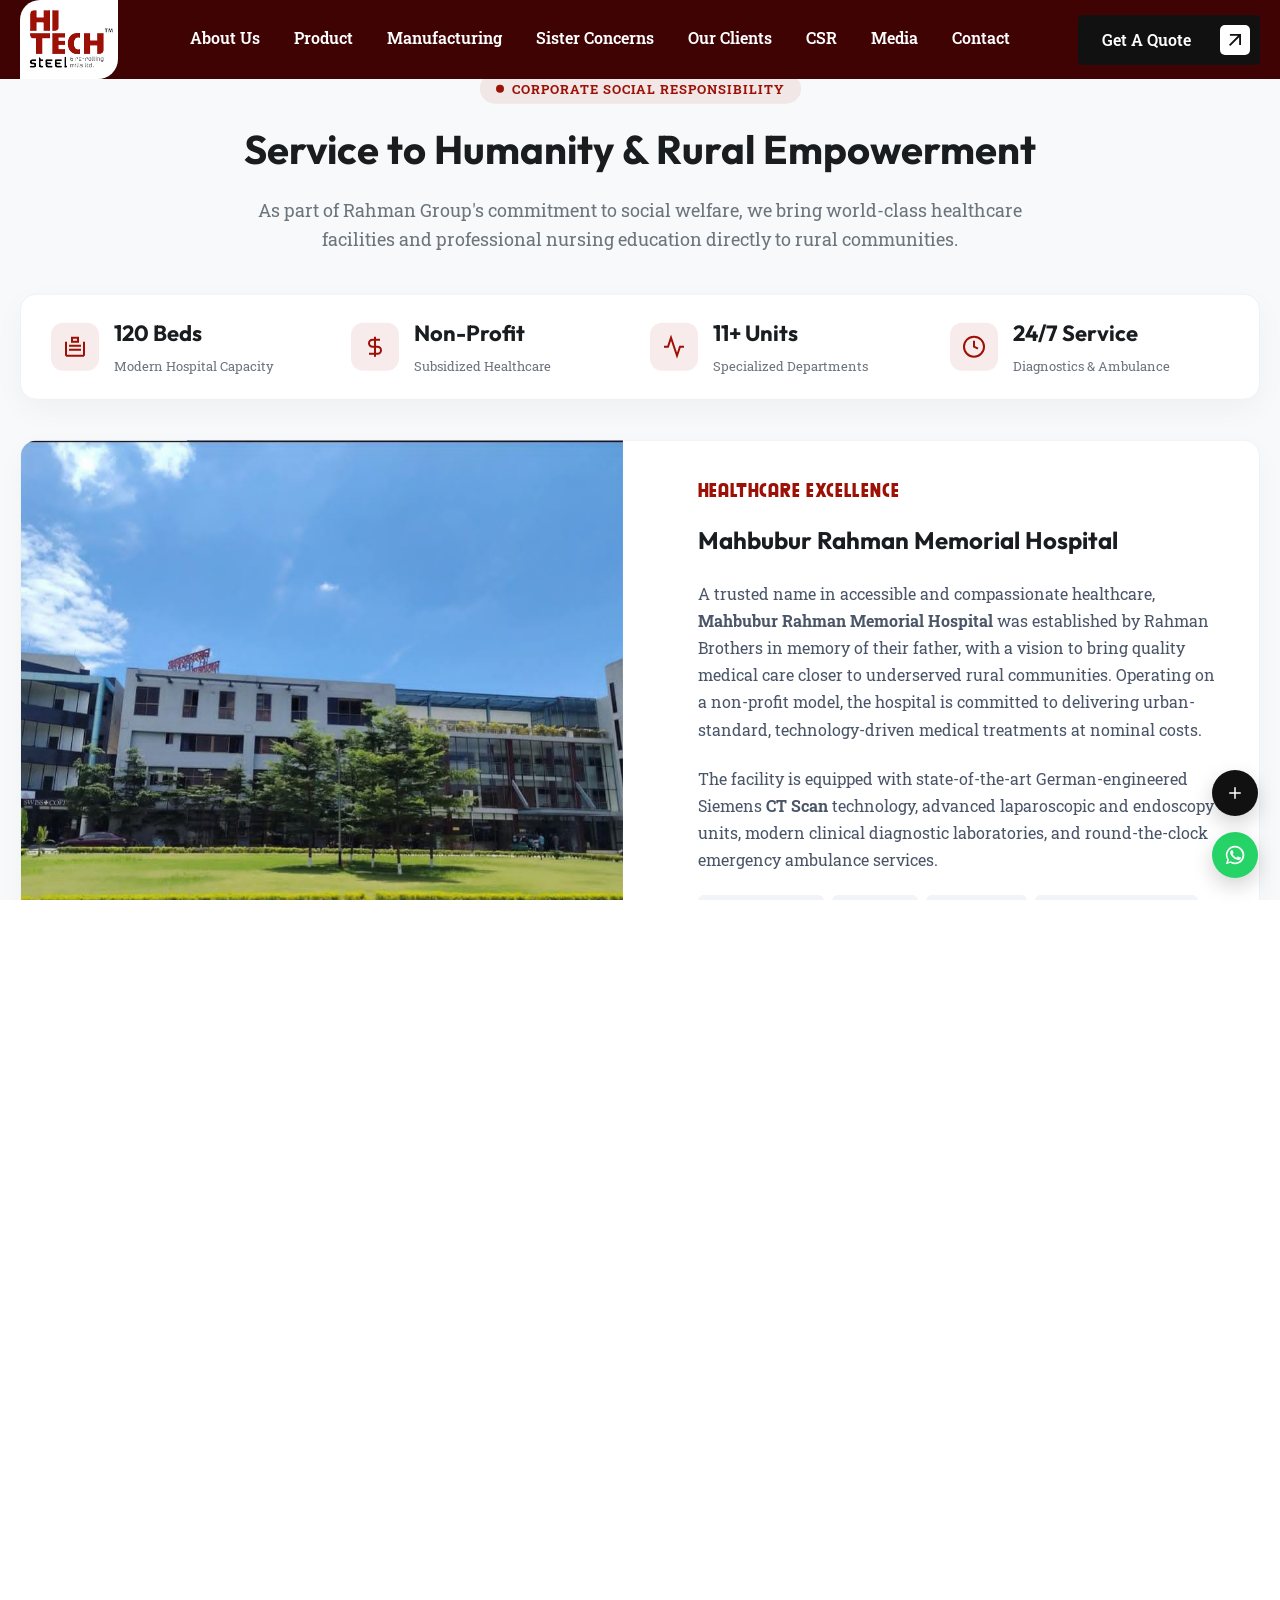
<file: csr.html>
<!DOCTYPE html>
<html lang="en">

<head>
    <meta charset="UTF-8">
    <meta name="viewport" content="width=device-width, initial-scale=1.0">
    <title>Hi-Tech Steel & Re-Rolling Mills</title>
    <link rel="stylesheet" href="assets/css/reboot.css">
    <link rel="stylesheet" href="assets/css/font.css">
    <link rel="stylesheet" href="assets/css/slick.css">
    <link rel="stylesheet" href="assets/style.css">
</head>

<body class="crs-page">

    <!-- Start Header Area -->

    <header class="header">
        <div class="header__inner">
            <div class="container">
                <div class="header__wrapper">
                    <div class="header__left">
                        <div class="header__logo">
                            <a href="index.html">
                                <img src="assets/images/header/logo.png" alt="Logo">
                            </a>
                        </div>
                    </div>
                    <div class="header__right">
                        <div class="header__menu">
                            <ul>
                                <li><a href="index.html">About us</a></li>
                                <li><a href="index.html">Product</a></li>
                                <li><a href="index.html">Manufacturing</a></li>
                                <li><a href="index.html">Sister Concerns</a></li>
                                <li><a href="index.html">Our Clients</a></li>
                                <li><a href="javascript:void(0)">CSR</a></li>
                                <li><a href="index.html">Media</a></li>
                                <li><a href="index.html">Contact</a></li>
                            </ul>
                        </div>
                        <a href="index.html" class="btn btn-black">
                            <span class="btn__left-arrow">
                                <img src="assets/images/icons/btn-arrow-white.svg" alt="Button">
                            </span>
                            <span class="btn__text">Get A Quote</span>
                            <span class="btn__right-arrow">
                                <img src="assets/images/icons/button-arrow-black.svg" alt="Button">
                            </span>
                        </a>
                        <div class="header__hamburger-btn">
                            <span class="header__hamburger-text">MENU</span>
                            <svg xmlns="http://www.w3.org/2000/svg" width="24" height="24" viewBox="0 0 24 24"
                                fill="none">
                                <path
                                    d="M4 5C4 4.73478 4.10536 4.48043 4.29289 4.29289C4.48043 4.10536 4.73478 4 5 4H9C9.26522 4 9.51957 4.10536 9.70711 4.29289C9.89464 4.48043 10 4.73478 10 5V9C10 9.26522 9.89464 9.51957 9.70711 9.70711C9.51957 9.89464 9.26522 10 9 10H5C4.73478 10 4.48043 9.89464 4.29289 9.70711C4.10536 9.51957 4 9.26522 4 9V5ZM14 5C14 4.73478 14.1054 4.48043 14.2929 4.29289C14.4804 4.10536 14.7348 4 15 4H19C19.2652 4 19.5196 4.10536 19.7071 4.29289C19.8946 4.48043 20 4.73478 20 5V9C20 9.26522 19.8946 9.51957 19.7071 9.70711C19.5196 9.89464 19.2652 10 19 10H15C14.7348 10 14.4804 9.89464 14.2929 9.70711C14.1054 9.51957 14 9.26522 14 9V5ZM4 15C4 14.7348 4.10536 14.4804 4.29289 14.2929C4.48043 14.1054 4.73478 14 5 14H9C9.26522 14 9.51957 14.1054 9.70711 14.2929C9.89464 14.4804 10 14.7348 10 15V19C10 19.2652 9.89464 19.5196 9.70711 19.7071C9.51957 19.8946 9.26522 20 9 20H5C4.73478 20 4.48043 19.8946 4.29289 19.7071C4.10536 19.5196 4 19.2652 4 19V15ZM14 15C14 14.7348 14.1054 14.4804 14.2929 14.2929C14.4804 14.1054 14.7348 14 15 14H19C19.2652 14 19.5196 14.1054 19.7071 14.2929C19.8946 14.4804 20 14.7348 20 15V19C20 19.2652 19.8946 19.5196 19.7071 19.7071C19.5196 19.8946 19.2652 20 19 20H15C14.7348 20 14.4804 19.8946 14.2929 19.7071C14.1054 19.5196 14 19.2652 14 19V15Z"
                                    stroke="#fff" stroke-width="2" stroke-linecap="round" stroke-linejoin="round">
                                </path>
                            </svg>
                        </div>
                    </div>
                </div>
            </div>
        </div>
    </header>

    <!-- Mobile Menu Overlay -->
    <div class="mobile-menu-overlay"></div>

    <!-- Mobile Menu -->
    <div class="mobile-menu">
        <div class="mobile-menu__header">
            <div class="mobile-menu__logo">
                <a href="index.html">
                    <img src="assets/images/header/logo.png" alt="Logo">
                </a>
            </div>
            <div class="mobile-menu-close">
                <svg xmlns="http://www.w3.org/2000/svg" width="20" height="20" viewBox="0 0 24 24" fill="none">
                    <path d="M18 6L6 18M6 6L18 18" stroke="#111" stroke-width="2" stroke-linecap="round"
                        stroke-linejoin="round" />
                </svg>
            </div>
        </div>

        <ul class="mobile-menu__list">
            <li><a href="index.html">About us</a></li>
            <li><a href="index.html">Product</a></li>
            <li><a href="index.html">Manufacturing</a></li>
            <li><a href="index.html">Sister Concerns</a></li>
            <li><a href="index.html">Our Clients</a></li>
            <li><a href="javascript:void(0)">CSR</a></li>
            <li><a href="index.html">Media</a></li>
            <li><a href="index.html">Contact</a></li>
        </ul>

        <a href="index.html" class="btn btn-black mobile-menu__btn">
            <span class="btn__left-arrow">
                <img src="assets/images/icons/btn-arrow-white.svg" alt="Button">
            </span>
            <span class="btn__text">Get A Quote</span>
            <span class="btn__right-arrow">
                <img src="assets/images/icons/button-arrow-black.svg" alt="Button">
            </span>
        </a>
    </div>

    <!-- End Header Area -->

    <div id="smooth-wrapper">
        <div id="smooth-content">
            <main>

                <!-- Start CSR Section -->
                <section class="csr-section" id="csr-section">


                    <div class="csr-container">

                        <!-- Section Header -->
                        <div class="csr-header">
                            <div class="csr-badge">
                                <span class="csr-badge__dot"></span>
                                Corporate Social Responsibility
                            </div>
                            <h2 class="csr-title">Service to Humanity & Rural Empowerment</h2>
                            <p class="csr-subtitle">
                                As part of Rahman Group's commitment to social welfare, we bring world-class healthcare
                                facilities and professional nursing education directly to rural communities.
                            </p>
                        </div>

                        <!-- Key Metrics Banner -->
                        <div class="csr-metrics">
                            <div class="csr-metric-item">
                                <div class="csr-metric-icon">
                                    <svg width="24" height="24" viewBox="0 0 24 24" fill="none" stroke="currentColor"
                                        stroke-width="2">
                                        <path d="M3 21h18M3 7v14M21 7v14M6 11h12M6 15h12M9 3h6v4H9z" />
                                    </svg>
                                </div>
                                <div class="csr-metric-info">
                                    <h3>120 Beds</h3>
                                    <p>Modern Hospital Capacity</p>
                                </div>
                            </div>

                            <div class="csr-metric-item">
                                <div class="csr-metric-icon">
                                    <svg width="24" height="24" viewBox="0 0 24 24" fill="none" stroke="currentColor"
                                        stroke-width="2">
                                        <path d="M12 2v20M17 5H9.5a3.5 3.5 0 0 0 0 7h5a3.5 3.5 0 0 1 0 7H6" />
                                    </svg>
                                </div>
                                <div class="csr-metric-info">
                                    <h3>Non-Profit</h3>
                                    <p>Subsidized Healthcare</p>
                                </div>
                            </div>

                            <div class="csr-metric-item">
                                <div class="csr-metric-icon">
                                    <svg width="24" height="24" viewBox="0 0 24 24" fill="none" stroke="currentColor"
                                        stroke-width="2">
                                        <path d="M22 12h-4l-3 9L9 3l-3 9H2" />
                                    </svg>
                                </div>
                                <div class="csr-metric-info">
                                    <h3>11+ Units</h3>
                                    <p>Specialized Departments</p>
                                </div>
                            </div>

                            <div class="csr-metric-item">
                                <div class="csr-metric-icon">
                                    <svg width="24" height="24" viewBox="0 0 24 24" fill="none" stroke="currentColor"
                                        stroke-width="2">
                                        <circle cx="12" cy="12" r="10" />
                                        <path d="M12 6v6l4 2" />
                                    </svg>
                                </div>
                                <div class="csr-metric-info">
                                    <h3>24/7 Service</h3>
                                    <p>Diagnostics & Ambulance</p>
                                </div>
                            </div>
                        </div>

                        <!-- Story Card 1: Hospital (Image Left, Content Right) -->
                        <div class="csr-story-card">
                            <div class="csr-story-card__image">
                                <img src="assets/images/crs/hospital.png"
                                    alt="Mahbubur Rahman Memorial Hospital Building" loading="lazy">
                            </div>
                            <div class="csr-story-card__content">
                                <span class="csr-story-card__tag">Healthcare Excellence</span>
                                <h3 class="csr-story-card__title">Mahbubur Rahman Memorial Hospital</h3>
                                <p class="csr-story-card__text">
                                    A trusted name in accessible and compassionate healthcare, <strong>Mahbubur Rahman Memorial Hospital</strong> was established by Rahman Brothers in memory of their father, with a vision to bring quality medical care closer to underserved rural communities. Operating on a non-profit model, the hospital is committed to delivering urban-standard, technology-driven medical treatments at nominal costs.
                                </p>
                                <p class="csr-story-card__text">
                                    The facility is equipped with state-of-the-art German-engineered Siemens <strong>CT Scan</strong> technology, advanced laparoscopic and endoscopy units, modern clinical diagnostic laboratories, and round-the-clock emergency ambulance services.
                                </p>
                                <div class="csr-chip-group">
                                    <span class="csr-chip">Siemens CT Scan</span>
                                    <span class="csr-chip">NICU Unit</span>
                                    <span class="csr-chip">Laparoscopy</span>
                                    <span class="csr-chip">Physiotherapy & Dental</span>
                                </div>
                            </div>
                        </div>

                        <!-- Story Card 2: Nursing Institute (Content Left, Image Right) -->
                        <div class="csr-story-card csr-story-card--reverse">
                            <div class="csr-story-card__image">
                                <img src="assets/images/crs/nursing.png" alt="Nursing Institute Campus & Students"
                                    loading="lazy">
                            </div>
                            <div class="csr-story-card__content">
                                <span class="csr-story-card__tag">Youth Empowerment & Education</span>
                                <h3 class="csr-story-card__title">Nursing Institute & Career Development</h3>
                                <p class="csr-story-card__text">
                                    Established under Rahman Group's social welfare initiative, the Nursing Institute
                                    provides high-quality diploma education to meritorious students from underprivileged
                                    rural backgrounds.
                                </p>
                                <p class="csr-story-card__text">
                                    Our graduates consistently demonstrate exceptional professional standards and are
                                    currently serving across various <strong>government hospitals and medical
                                        institutions</strong> nationwide, driving socio-economic upliftment for their
                                    families.
                                </p>
                                <div class="csr-chip-group">
                                    <span class="csr-chip">Merit Scholarships</span>
                                    <span class="csr-chip">Government Employment</span>
                                    <span class="csr-chip">Women Empowerment</span>
                                </div>
                            </div>
                        </div>

                        <!-- Medical Departments Grid -->
                        <div class="csr-dept-wrapper">
                            <div class="csr-dept-header">
                                <h3>Specialized Medical Departments</h3>
                                <p class="csr-subtitle">Led by experienced specialists providing round-the-clock
                                    clinical care</p>
                            </div>

                            <div class="csr-dept-grid">
                                <div class="csr-dept-item">1. Neonatal Intensive Care Unit (NICU)</div>
                                <div class="csr-dept-item">2. Department of Medicine</div>
                                <div class="csr-dept-item">3. Obstetrics & Gynecology</div>
                                <div class="csr-dept-item">4. Pediatrics Department</div>
                                <div class="csr-dept-item">5. General Surgery (Laparoscopy)</div>
                                <div class="csr-dept-item">6. Gastroenterology (Endoscopy)</div>
                                <div class="csr-dept-item">7. ENT (Auto-Endoscopy)</div>
                                <div class="csr-dept-item">8. Pulmonology / Respiratory</div>
                                <div class="csr-dept-item">9. Neurology Department</div>
                                <div class="csr-dept-item">10. Nephrology Department</div>
                                <div class="csr-dept-item">11. Cardiology Department</div>
                            </div>
                        </div>

                    </div>
                </section>
                <!-- End CSR Section -->


























            </main>
        </div>
    </div>


    <div class="hts-social" id="hts-social">

        <div class="hts-social__cluster" data-cluster>
            <ul class="hts-social__hidden" data-hidden-list>
                <li>
                    <a class="hts-social__link" style="--bar-color:#2176FF" href="https://www.facebook.com/hitechsteel/"
                        target="_blank" rel="noopener" aria-label="Facebook">
                        <svg viewBox="0 0 24 24">
                            <path
                                d="M13.5 21v-7.5h2.5l.4-3H13.5V8.4c0-.9.2-1.5 1.5-1.5h1.6V4.2C16.3 4.1 15.3 4 14.2 4c-2.3 0-3.9 1.4-3.9 4v2.5H7.8v3h2.5V21z" />
                        </svg>
                    </a>
                </li>
                <li>
                    <a class="hts-social__link" style="--bar-color:#0A66C2"
                        href="https://bd.linkedin.com/company/hi-tech-steel-mills-ltd" target="_blank" rel="noopener"
                        aria-label="LinkedIn">
                        <svg viewBox="0 0 24 24">
                            <path
                                d="M6.9 8.7H3.6V20h3.3zM5.3 3.5a1.9 1.9 0 100 3.9 1.9 1.9 0 000-3.9zM20.4 20v-6.2c0-3.3-1.8-4.9-4.1-4.9-1.9 0-2.7 1-3.2 1.8V8.7H9.8c0 .1 0 11.3 0 11.3h3.3v-6.3c0-.3 0-.7.1-.9.3-.7.9-1.5 2-1.5 1.4 0 2 1.1 2 2.6V20z" />
                        </svg>
                    </a>
                </li>
            </ul>

            <button class="hts-social__toggle" data-toggle aria-label="Toggle social menu">
                <svg viewBox="0 0 24 24">
                    <path stroke-linecap="round" stroke-width="2" d="M12 5v14M5 12h14" />
                </svg>
            </button>
        </div>

        <a class="hts-social__whatsapp" href="https://wa.me/8801877744541" target="_blank" rel="noopener noreferrer"
            aria-label="WhatsApp">
            <svg viewBox="0 0 24 24">
                <path
                    d="M17.5 14.4c-.3-.1-1.7-.8-1.9-.9-.3-.1-.4-.1-.6.1s-.7.9-.9 1.1c-.2.2-.3.2-.6.1-.3-.1-1.2-.5-2.4-1.5-.9-.8-1.5-1.8-1.6-2.1-.2-.3 0-.5.1-.6l.4-.5c.1-.2.2-.3.3-.5.1-.2 0-.4 0-.5-.1-.1-.6-1.5-.8-2-.2-.5-.4-.4-.6-.4h-.5c-.2 0-.5.1-.7.3-.3.3-1 1-1 2.4s1 2.8 1.1 3c.1.2 2 3.1 4.9 4.3.7.3 1.2.5 1.7.6.7.2 1.3.2 1.8.1.5-.1 1.7-.7 2-1.4.2-.7.2-1.2.1-1.4-.1-.1-.3-.2-.6-.3z" />
                <path
                    d="M12 2a10 10 0 00-8.5 15.2L2 22l4.9-1.5A10 10 0 1012 2zm0 18.2a8.1 8.1 0 01-4.2-1.1l-.3-.2-3 1 .9-2.9-.2-.3A8.2 8.2 0 1112 20.2z" />
            </svg>
        </a>

    </div>

















    <script src="assets/js/script.js"></script>
    <script src="assets/js/slick.min.js"></script>
    <script src="assets/js/gsap.js"></script>
    <script src="assets/js/global-animation.js"></script>
    <script src="assets/js/animations-core.js"></script>
    <script src="assets/js/hero-animation.js"></script>
    <script src="assets/js/about-animation.js"></script>
    <script src="assets/js/product-animation.js"></script>
    <script src="assets/js/why-hitech-animation.js"></script>
    <script src="assets/js/manufacturing-animation.js"></script>
    <script src="assets/js/sister-concern.js"></script>
    <script src="assets/js/media-tab.js"></script>
    <script src="assets/js/wather.js"></script>
    <script src="assets/js/media-animation.js"></script>
    <script src="assets/js/main.js"></script>
    <script>
        // Disable right click
        document.addEventListener('contextmenu', function (e) {
            e.preventDefault();
        });

        // Disable common DevTools / View Source shortcuts
        document.addEventListener('keydown', function (e) {

            // F12
            if (e.key === 'F12') {
                e.preventDefault();
                return false;
            }

            // Ctrl + Shift + I
            if (e.ctrlKey && e.shiftKey && e.key.toLowerCase() === 'i') {
                e.preventDefault();
                return false;
            }

            // Ctrl + Shift + J
            if (e.ctrlKey && e.shiftKey && e.key.toLowerCase() === 'j') {
                e.preventDefault();
                return false;
            }

            // Ctrl + Shift + C
            if (e.ctrlKey && e.shiftKey && e.key.toLowerCase() === 'c') {
                e.preventDefault();
                return false;
            }

            // Ctrl + U
            if (e.ctrlKey && e.key.toLowerCase() === 'u') {
                e.preventDefault();
                return false;
            }

            // Ctrl + S
            if (e.ctrlKey && e.key.toLowerCase() === 's') {
                e.preventDefault();
                return false;
            }
        });
    </script>

</body>

</html>
</file>
<file: assets/css/reboot.css>
* {
   box-sizing: border-box;
   text-box-trim: trim-both;
   text-box-edge: cap alphabetic;
   -webkit-font-smoothing: antialiased;
   -moz-osx-font-smoothing: grayscale;
}

/*	Resets ------	*/
html,
body,
div,
span,
object,
iframe,
h1,
h2,
h3,
h4,
h5,
h6,
p,
blockquote,
pre,
a,
abbr,
address,
cite,
code,
del,
dfn,
em,
img,
ins,
kbd,
q,
samp,
small,
strong,
sub,
sup,
var,
b,
i,
hr,
dl,
dt,
dd,
ol,
ul,
li,
fieldset,
form,
label,
legend,
table,
caption,
tbody,
tfoot,
thead,
tr,
th,
td,
article,
aside,
canvas,
details,
figure,
figcaption,
hgroup,
menu,
footer,
header,
nav,
section,
summary,
time,
mark,
audio,
video {
   margin: 0;
   padding: 0;
   border: 0;
}

ul {
   list-style: none;
}

article,
aside,
canvas,
figure,
figure img,
figcaption,
hgroup,
footer,
header,
nav,
section,
audio,
video {
   display: block;
}

blockquote,
q {
   quotes: none;
}

blockquote:before,
blockquote:after,
q:before,
q:after {
   content: '';
   content: none;
}

table {
   border-collapse: collapse;
   border-spacing: 0;
}

b,
strong {
   font-weight: bold;
}

[type="checkbox"],
[type="radio"] {
   box-sizing: border-box;
   padding: 0;
}

[type="search"] {
   -webkit-appearance: textfield;
   outline-offset: -2px;
}

[type="search"]::-webkit-search-decoration {
   -webkit-appearance: none;
}

::-webkit-file-upload-button {
   -webkit-appearance: button;
   font: inherit;
}

.clear:after {
   content: ".";
   display: block;
   clear: both;
   visibility: hidden;
   line-height: 0;
   height: 0
}

a img {
   border: 0;
   width: 100%;
   height: auto;
   max-width: 100%;
   vertical-align: bottom;
   border-style: none;
   -webkit-perspective: 0;
   perspective: 0;
   -webkit-backface-visibility: hidden;
   -webkit-transform: translate3d(0, 0, 0);
   visibility: visible;
   backface-visibility: hidden;
}

a,
input,
select,
textarea {
   outline: none;
   border-radius: 0;
}

img {
   width: 100%;
   height: auto;
   max-width: 100%;
   vertical-align: bottom;
   border-style: none;
   -webkit-perspective: 0;
   perspective: 0;
   -webkit-backface-visibility: hidden;
   -webkit-transform: translate3d(0, 0, 0);
   visibility: visible;
   backface-visibility: hidden;
   display: block;
}

/* Selection colours (easy to forget) */
img::selection {
   background: transparent;
}

img::-moz-selection {
   background: transparent;
}

a {
   text-decoration: none;
   display: inline-block;
}

input[type='number'] {
   -moz-appearance: textfield;
}

input::-webkit-outer-spin-button,
input::-webkit-inner-spin-button {
   -webkit-appearance: none;
}

input::-moz-focus-inner {
   border: 0;
   padding: 0;
}

input:invalid,
input:required {
   box-shadow: none;
}

input[type="search"]::-webkit-search-decoration,
input[type="search"]::-webkit-search-cancel-button,
input[type="search"]::-webkit-search-results-button,
input[type="search"]::-webkit-search-results-decoration {
   display: none;
}

input:required {
   box-shadow: none;
}

input::-moz-focus-inner {
   box-shadow: 0 0 0px transparent;
}

input[type="text"],
input[type="email"],
input[type="tel"],
input[type="search"],
input[type="number"],
input[type="submit"],
input[type="password"],
select,
textarea {
   -webkit-appearance: none;
   -moz-appearance: none;
   appearance: none;
}

/*	Resets ------	*/
</file>
<file: assets/css/font.css>
@font-face {
    font-family: 'Graham';
    src: url('../fonts/Graham-Black.woff2') format('woff2'),
        url('../fonts/Graham-Black.woff') format('woff');
    font-weight: 900;
    font-style: normal;
    font-display: swap;
}

@font-face {
    font-family: 'Graham';
    src: url('../fonts/Graham-Black_1.woff2') format('woff2'),
        url('../fonts/Graham-Black_1.woff') format('woff');
    font-weight: 900;
    font-style: normal;
    font-display: swap;
}

@font-face {
    font-family: 'Graham';
    src: url('../fonts/Graham-Bold.woff2') format('woff2'),
        url('../fonts/Graham-Bold.woff') format('woff');
    font-weight: 700;
    font-style: normal;
    font-display: swap;
}

@font-face {
    font-family: 'Graham';
    src: url('../fonts/Graham-Bold_1.woff2') format('woff2'),
        url('../fonts/Graham-Bold_1.woff') format('woff');
    font-weight: 700;
    font-style: normal;
    font-display: swap;
}

@font-face {
    font-family: 'Graham';
    src: url('../fonts/Graham-ExtraBold.woff2') format('woff2'),
        url('../fonts/Graham-ExtraBold.woff') format('woff');
    font-weight: 700;
    font-style: normal;
    font-display: swap;
}

@font-face {
    font-family: 'Graham';
    src: url('../fonts/Graham-ExtraBold_1.woff2') format('woff2'),
        url('../fonts/Graham-ExtraBold_1.woff') format('woff');
    font-weight: bold;
    font-style: normal;
    font-display: swap;
}

@font-face {
    font-family: 'Graham';
    src: url('../fonts/Graham-ExtraLight.woff2') format('woff2'),
        url('../fonts/Graham-ExtraLight.woff') format('woff');
    font-weight: 200;
    font-style: normal;
    font-display: swap;
}

@font-face {
    font-family: 'Graham';
    src: url('../fonts/Graham-ExtraLight_1.woff2') format('woff2'),
        url('../fonts/Graham-ExtraLight_1.woff') format('woff');
    font-weight: 200;
    font-style: normal;
    font-display: swap;
}
</file>
<file: assets/style.css>
@charset "UTF-8";
@import url("https://fonts.googleapis.com/css2?family=Roboto+Slab:wght@100..900&display=swap");
@import url("https://fonts.googleapis.com/css2?family=Playfair+Display:ital,wght@0,400..900;1,400..900&display=swap");
@import url("https://fonts.googleapis.com/css2?family=Outfit:wght@100..900&display=swap");
:root {
  --font-family: "Roboto Slab", sans-serif;
  --second-family: "Outfit", sans-serif;
  --heading-font: "Graham";
  --display-font:"Playfair Display", serif;
  --dark: #111;
  --brand: #9c1006;
  --dark: #111;
  --primary: #7a0116;
  --strock-dark-bg: rgba(255, 255, 255, 0.2);
  --strock-whtie-bg: rgba(17, 17, 17, 0.2);
  --body-white-bg: #555;
  --white: #fff;
  --body-dark-bg: rgba(255, 255, 255, 0.8);
  --light-bg: #f6f6f6;
}

h1,
h2,
h3,
h4,
h5,
h6 {
  font-family: var(--second-family);
}

body {
  background-color: var(--white);
  color: var(--dark);
  font-family: var(--font-family);
  font-size: 16px;
  font-weight: 400;
}

.container {
  padding: 0 20px;
  max-width: 1440px;
  margin: 0 auto;
  width: 100%;
}

.btn-black {
  background-color: var(--dark);
  color: var(--white);
}

.btn-white {
  background-color: var(--white);
  color: var(--brand);
}

.btn {
  font-weight: 600;
  height: 50px;
  overflow: hidden;
  position: relative;
  gap: 10px;
  display: -webkit-inline-box;
  display: -ms-inline-flexbox;
  display: inline-flex;
  -webkit-box-align: center;
  -ms-flex-align: center;
  align-items: center;
  -webkit-box-pack: center;
  -ms-flex-pack: center;
  justify-content: center;
  text-align: center;
  white-space: nowrap;
  z-index: 0;
  -webkit-transition: all 300ms ease;
  transition: all 300ms ease;
  border-radius: 5px;
}

.btn__left-arrow img,
.btn__right-arrow img {
  width: 12px;
}

.btn-black:hover {
  background-color: var(--white);
  color: var(--dark);
}

.btn-white:hover {
  background-color: var(--dark);
  color: var(--white);
}

.btn-black:hover .btn__left-arrow {
  background-color: var(--dark);
}

.btn-white:hover .btn__left-arrow {
  background-color: var(--white);
}

.btn:hover .btn__left-arrow {
  -webkit-transform: scale(1);
  transform: scale(1);
}

.btn:hover .btn__text {
  -webkit-transform: translateX(37px);
  transform: translateX(37px);
}

.btn:hover .btn__right-arrow {
  -webkit-transform: scale(0);
  transform: scale(0);
}

.btn .btn__text {
  font-weight: 600;
  font-size: 16px;
  line-height: 100%;
  text-transform: capitalize;
  padding: 0px 69px 0 24px;
  position: relative;
  display: -webkit-box;
  display: -ms-flexbox;
  display: flex;
  -webkit-box-align: center;
  -ms-flex-align: center;
  align-items: center;
  -webkit-transition: all 300ms ease;
  transition: all 300ms ease;
}

.btn .btn__left-arrow,
.btn .btn__right-arrow {
  height: 30px;
  position: absolute;
  text-align: center;
  width: 30px;
  display: -webkit-inline-box;
  display: -ms-inline-flexbox;
  display: inline-flex;
  -webkit-box-align: center;
  -ms-flex-align: center;
  align-items: center;
  -webkit-box-pack: center;
  -ms-flex-pack: center;
  justify-content: center;
  -webkit-transition: all 300ms ease;
  transition: all 300ms ease;
  border-radius: 5px;
}

.btn-black .btn__left-arrow,
.btn-black .btn__right-arrow {
  background-color: var(--white);
}

.btn-white .btn__left-arrow,
.btn-white .btn__right-arrow {
  background-color: var(--brand);
}

.btn .btn__left-arrow {
  left: 10px;
  -webkit-transform: scale(0);
  transform: scale(0);
}

.btn .btn__right-arrow {
  left: auto;
  right: 10px;
  -webkit-transform: scale(1);
  transform: scale(1);
}

.heading-tag-box {
  display: flex;
  align-items: center;
  gap: 10px;
  height: 34px;
  border: 1px solid var(--strock-whtie-bg);
  justify-content: center;
  padding: 0 14px;
  max-width: max-content;
}

.heading-tag-box__dot {
  width: 6px;
  height: 6px;
  background-color: var(--brand);
}

.heading-tag-box__text {
  font-weight: 600;
  font-size: 16px;
  line-height: 100%;
  text-transform: capitalize;
  color: var(--dark);
}

@keyframes pulse-ring {
  0% {
    transform: scale(1);
    opacity: 0.6;
  }
  100% {
    transform: scale(1.6);
    opacity: 0;
  }
}
.header {
  position: fixed;
  top: 0;
  left: 0;
  width: 100%;
  z-index: 999;
}

.header__inner {
  background-color: transparent;
  padding: 20px 0;
  transition: background-color 0.35s ease, padding 0.35s ease;
}
.header__inner.active {
  background-color: rgb(63, 3, 3);
}
.header__inner.active .header__wrapper {
  align-items: center;
  justify-content: space-between;
}
.header__inner.active .header__logo {
  width: 55px;
  scale: 2;
  border-top-left-radius: 10px;
  border-bottom-right-radius: 10px;
}

.header__wrapper {
  display: flex;
  gap: 73px;
  align-items: center;
  justify-content: space-between;
  transition: gap 0.35s ease;
}

.header__logo {
  transition: width 0.35s ease, scale 0.35s ease;
  background-color: #fff;
  border-top-left-radius: 20px;
  border-bottom-right-radius: 20px;
}
.header__logo a {
  display: block;
}
.header__logo img {
  width: 150px;
  transition: width 0.3s ease;
  will-change: width;
}

.header__menu ul {
  display: flex;
  align-items: center;
  gap: 34px;
  margin: 0;
  padding: 0;
  list-style: none;
}
.header__menu ul li a {
  font-weight: 600;
  font-size: 16px;
  line-height: 100%;
  text-transform: capitalize;
  color: var(--white);
  transition: color 0.25s ease;
  position: relative;
  padding-bottom: 7px;
}
.header__menu ul li a.active {
  text-decoration: underline var(--white);
  text-underline-offset: 3px;
  color: var(--brand);
  text-decoration-thickness: 2px;
}
.header__menu ul li a::before {
  position: absolute;
  content: "";
  background-color: var(--white);
  left: 0;
  bottom: 0;
  width: 0;
  transition: width 0.3s ease;
  height: 2px;
}
.header__menu ul li a:hover {
  color: var(--brand);
}
.header__menu ul li a:hover::before {
  width: 100%;
}

.header__right {
  display: flex;
  align-items: center;
  gap: 20px;
  justify-content: space-between;
  width: calc(100% - 293px);
}

.header__hamburger-btn {
  display: none;
}

@media (max-width: 1399px) {
  .header__wrapper {
    gap: 45px;
  }
  .header__logo img {
    width: 180px;
  }
  .header__right {
    width: calc(100% - 225px);
  }
}
@media (max-width: 1299px) {
  .header__wrapper {
    gap: 50px;
  }
  .header__logo img {
    width: 140px;
  }
  .header__right {
    width: calc(100% - 170px);
  }
}
@media (max-width: 1160px) {
  .header__menu {
    display: none;
  }
  .header__wrapper {
    justify-content: space-between;
  }
  .header__right {
    width: auto;
  }
  .header__inner.active .header__wrapper {
    justify-content: space-between;
  }
  .header__left {
    padding-left: 20px;
  }
  .header__hamburger-btn {
    display: flex;
    align-items: center;
    font-weight: 600;
    gap: 10px;
    border: 1px solid var(--light-bg);
    border-radius: 5px;
    padding: 15px;
  }
  .header__hamburger-text {
    font-size: 16px;
    line-height: 100%;
    text-transform: capitalize;
    color: var(--white);
    transition: color 0.25s ease;
    position: relative;
  }
  .header__right .btn {
    display: none;
  }
}
@media (max-width: 991px) {
  .header__logo img {
    width: 97px;
  }
}
.hero__inner {
  position: relative;
  padding: 60px 0;
  height: 100vh;
}

.hero__bg {
  position: absolute;
  width: 100%;
  left: 0;
  top: 0;
  height: 100%;
}
.hero__bg img {
  width: 100%;
  height: 100%;
  object-fit: cover;
}

.hero__wrapper {
  position: absolute;
  top: 50%;
  transform: translateY(-50%);
  left: 0;
  z-index: 1;
  width: 100%;
  pointer-events: none;
}

.hero__content {
  display: flex;
  gap: 48px;
  align-items: center;
}

.hero__left {
  width: 70.14%;
  position: relative;
  top: 22px;
}

.hero__right {
  width: 40%;
  margin-left: auto;
  position: relative;
  top: 50%;
  right: 0;
  transform: translateY(-50%);
}

.hero__video-icon {
  width: 90px;
  height: 90px;
  display: flex;
  align-items: center;
  justify-content: center;
  border-radius: 50%;
  border: 1px solid var(--strock-dark-bg);
  cursor: pointer;
  position: relative;
  z-index: 1;
}
.hero__video-icon img {
  width: 17px;
}
.hero__video-icon::before, .hero__video-icon::after {
  content: "";
  position: absolute;
  top: 0;
  left: 0;
  width: 100%;
  height: 100%;
  border-radius: 50%;
  border: 1px solid var(--strock-dark-bg);
  opacity: 0;
  animation: pulse-ring 2.5s linear infinite;
}
.hero__video-icon::after {
  animation-delay: 1.25s;
}

.hero__video {
  display: flex;
  align-items: center;
  gap: 40px;
  margin-left: 114px;
  margin-bottom: 70px;
}
.hero__video span {
  font-family: var(--second-family);
  font-weight: 400;
  font-size: 32px;
  line-height: 100%;
  text-transform: capitalize;
  color: var(--white);
}
.hero__video span em {
  color: var(--brand);
  font-style: normal;
  font-weight: 700;
  font-family: var(--heading-font);
  text-transform: uppercase;
}

.hero__heading {
  margin-bottom: 40px;
}
.hero__heading h2 {
  font-weight: 900;
  font-size: 70px;
  line-height: 100%;
  letter-spacing: -0.02em;
  color: var(--white);
  font-family: var(--second-family);
  margin-bottom: 20px;
  overflow: unset !important;
  margin-left: 60px;
}
.hero__heading h2 em {
  color: var(--brand);
  font-style: normal;
  font-family: var(--heading-font);
  font-weight: 700;
  text-transform: uppercase;
}
.hero__heading h2:last-child {
  margin-left: 110px;
  margin-bottom: 0;
}

.hero__count-items {
  display: flex;
}

.hero__count-item {
  position: relative;
  padding-right: 60.5px;
}
.hero__count-item:last-child {
  padding-right: 0;
  padding-left: 60.5px;
}
.hero__count-item:last-child::before {
  display: none;
}
.hero__count-item:nth-child(even) {
  padding-left: 60.5px;
}
.hero__count-item::before {
  content: "";
  width: 1px;
  height: 80px;
  background: var(--strock-dark-bg);
  position: absolute;
  top: 50%;
  transform: translateY(-50%);
  right: 0;
}
.hero__count-item h4 {
  font-weight: 600;
  font-size: 40px;
  line-height: 120%;
  letter-spacing: -0.02em;
  color: var(--white);
  margin-bottom: 16px;
  font-family: var(--display-font);
}
.hero__count-item span {
  font-weight: 600;
  font-size: 16px;
  line-height: 100%;
  text-transform: capitalize;
  color: var(--white);
}

.hero__right-video-content {
  margin-top: 30px;
  margin-left: -35px;
}

.hero__autplay-video-wrap {
  height: 100%;
  position: relative;
  right: 45px;
}

.hero__autoplay-video {
  width: 100%;
  aspect-ratio: 16/9;
  overflow: hidden;
  position: relative;
  border-radius: 20px;
}
.hero__autoplay-video video,
.hero__autoplay-video iframe {
  position: absolute;
  top: 0;
  left: 0;
  width: 100% !important;
  height: 100% !important;
  object-fit: cover !important;
  display: block;
}

.hero__video-tag-text {
  font-family: var(--display-font);
  font-weight: 500;
  font-size: 20px;
  line-height: 100%;
  color: var(--white);
  position: absolute;
  width: 100%;
  bottom: 50px;
  letter-spacing: 6%;
  left: 0;
  padding-left: 20px;
  position: relative;
  z-index: 2;
}

.hero__right-video-content p {
  font-weight: 500;
  font-size: 18px;
  line-height: 160%;
  color: var(--body-dark-bg);
}

.hero-tag-line-wrap {
  border: 1px solid var(--strock-dark-bg);
  border-radius: 4px;
  padding: 0 20px;
  max-width: max-content;
  height: 40px;
  display: flex;
  align-items: center;
  justify-content: center;
  margin-bottom: 55px;
}
.hero-tag-line-wrap span {
  font-weight: 600;
  font-size: 24px;
  line-height: 100%;
  letter-spacing: -0.02em;
  color: var(--white);
}

.hero {
  overflow: hidden;
}

.hero__bg {
  overflow: hidden;
}

.hero__autoplay-video {
  overflow: hidden;
}

@media (max-width: 1399px) {
  .hero__count-item h4 {
    font-size: 32px;
  }
  .hero__right {
    height: auto;
  }
}
@media (max-width: 1280px) {
  .hero__count-item {
    padding-right: 30.5px;
  }
  .hero__count-item:last-child {
    padding-left: 30.5px;
  }
  .hero__count-item:nth-child(even) {
    padding-left: 30.5px;
  }
  .hero__count-item::before {
    height: 80px;
  }
  .hero__video-tag-text {
    font-size: 18px;
  }
}
@media (max-width: 1099px) {
  .hero__heading h2 {
    font-size: 60px;
  }
  .hero__left {
    width: 65.14%;
  }
  .hero__right-video-content p {
    font-size: 16px;
  }
}
@media (max-width: 991px) {
  .hero__wrapper {
    position: static;
    transform: translateY(0);
  }
  .hero__right {
    width: 100%;
    top: 0;
    transform: translateY(0);
    margin: 0;
    padding: 0 20px;
    margin-top: 40px;
  }
  .hero__left {
    width: 100%;
    top: 0;
    margin-top: 125px;
  }
  .hero__inner {
    height: auto;
  }
  .hero__autplay-video-wrap {
    right: 0;
  }
  .hero__right-video-content {
    margin-left: 0;
  }
}
@media (max-width: 767px) {
  .hero__count-item h4 {
    font-size: 21px;
  }
}
@media (max-width: 575px) {
  .hero__heading h2 {
    font-size: 42px;
  }
  .hero__heading h2:last-child {
    margin-left: 35px;
  }
  .hero__heading h2 {
    margin-left: 0;
  }
  .hero__count-item {
    padding-right: 18.5px;
  }
  .hero__count-item::before {
    content: none;
  }
  .hero__count-item:last-child {
    padding-left: 10px;
  }
  .hero__count-item:nth-child(even) {
    padding-left: 10px;
  }
  .header__left {
    padding-left: 0;
  }
  .header__inner.active .header__left {
    padding-left: 20px;
  }
}
/* ওভারলে স্টাইল */
.hero__overlay {
  position: fixed;
  top: 0;
  left: 0;
  width: 100%;
  height: 100%;
  background: rgba(0, 0, 0, 0.8);
  z-index: 999;
  display: none;
}

/* মডাল স্টাইল */
.hero__video-modal {
  position: fixed;
  top: 50%;
  left: 50%;
  transform: translate(-50%, -50%);
  width: 90%;
  max-width: 800px;
  background: #000;
  z-index: 1000;
  display: none;
  box-shadow: 0px 0px 20px rgba(0, 0, 0, 0.5);
}

/* ভিডিও রেসপন্সিভ কন্টেইনার */
.video-container {
  position: relative;
  padding-bottom: 56.25%;
  /* 16:9 Aspect Ratio */
  height: 0;
  overflow: hidden;
}

.video-container iframe {
  position: absolute;
  top: 0;
  left: 0;
  width: 100%;
  height: 100%;
}

/* ক্লোজ বাটন স্টাইল */
.close-modal {
  position: absolute;
  top: -40px;
  right: 0;
  color: #fff;
  font-size: 30px;
  cursor: pointer;
  transition: 0.3s;
}

.close-modal:hover {
  color: #ff0000;
}

.video-container video {
  position: absolute;
  top: 0;
  left: 0;
  width: 100%;
  height: 100%;
  object-fit: cover;
}

.about__inner {
  padding: 88px 0 80px;
  position: relative;
}
.about__inner .btn:hover .btn__text {
  transform: translateX(45px);
}

.about__shape2 {
  position: absolute;
  top: 0;
  right: 0;
}

.about__container {
  max-width: 1440px;
  margin-right: auto;
  padding: 0 20px;
  width: 100%;
}

.about__title-box {
  margin-bottom: 70px;
  display: flex;
  justify-content: space-between;
  align-items: flex-start;
}
.about__title-box .heading-tag-box {
  width: 140px;
}

.about__heading {
  width: calc(100% - 177px);
}
.about__heading h2 {
  font-size: 40px;
  transition: color 0.3s ease-out;
  color: var(--dark);
  text-align: justify;
  line-height: 100%;
  font-kerning: none;
  text-rendering: optimizeSpeed;
  font-family: var(--display-font);
}
.about__heading h2 span {
  overflow: unset !important;
}

.about__heading h2 .split-line {
  line-height: inherit;
}

.about__content {
  display: flex;
  gap: 20px;
  margin-left: auto;
  padding-bottom: 80px;
  border-bottom: 1px solid var(--strock-whtie-bg);
}

.about__right {
  background-color: var(--primary);
  padding: 40px;
}

.about__tab-btns {
  display: flex;
  align-items: center;
  max-width: 220px;
  justify-content: space-between;
  width: 100%;
  margin-bottom: 30px;
}

.about__tab-btn {
  cursor: pointer;
  padding-bottom: 14px;
  border-bottom: 1px solid var(--strock-dark-bg);
  flex: 1 0 50%;
}
.about__tab-btn:last-child p {
  text-align: right;
}
.about__tab-btn p {
  font-weight: 600;
  font-size: 16px;
  line-height: 100%;
  text-transform: capitalize;
  color: var(--white);
  opacity: 0.4;
}
.about__tab-btn.active {
  border-color: var(--white);
}
.about__tab-btn.active p {
  opacity: 1;
}

.about__item-title {
  font-weight: 600;
  font-size: 16px;
  line-height: 100%;
  text-transform: capitalize;
  color: var(--white);
  margin-bottom: 12px;
  padding-bottom: 10px;
  border-bottom: 1px solid var(--strock-dark-bg);
}

.about__tab-items {
  margin-bottom: 30px;
  display: flex;
  flex-direction: column;
  gap: 24px;
}

.about__tab-item {
  display: block;
}
.about__tab-item p {
  font-weight: 400;
  font-size: 16px;
  line-height: 160%;
  color: var(--body-dark-bg);
}
.about__tab-item.active {
  display: block;
}

.about__btns {
  display: flex;
  align-items: center;
  gap: 20px;
}

.about__quets {
  padding: 20px;
  border: 1px solid var(--strock-dark-bg);
  background: rgba(0, 0, 0, 0.1);
  margin-bottom: 88px;
}
.about__quets p {
  font-style: italic;
  font-weight: 600;
  font-size: 16px;
  line-height: 160%;
  color: var(--body-dark-bg);
  font-family: var(--second-family);
}

.about__left {
  width: 46.92%;
  height: 595px;
}
.about__left img {
  width: 100%;
  height: 100%;
  object-fit: cover;
}

.about__right {
  width: 48.13%;
}

.about__left-year {
  transform: rotate(270deg);
  position: absolute;
  bottom: 250px;
  right: -337px;
}
.about__left-year h3 {
  font-weight: 900;
  font-size: 240px;
  line-height: 100%;
  letter-spacing: 10px;
  color: var(--strock-whtie-bg);
  opacity: 0.5;
  font-family: var(--font-family);
}

.about__btn-wrap {
  display: flex;
  align-items: center;
  gap: 30px;
}

.about__achivemetns {
  display: flex;
  align-items: center;
  gap: 20px;
}

.about__wrapper {
  position: relative;
}

.about__title-box .heading-tag-box {
  visibility: visible !important;
}

.about__achivemetns {
  display: none;
}

@media (max-width: 1399px) {
  .about__left-year h3 {
    font-size: 150px;
  }
  .about__left-year {
    bottom: 110px;
    left: -50px;
  }
  .about__shape1 {
    width: 200px;
  }
  .about__wrapper {
    position: relative;
  }
  .about__left {
    height: 619px;
  }
}
@media (max-width: 1299px) {
  .about__heading {
    width: calc(100% - 270px);
  }
  .about__left-year {
    left: -20px;
  }
  .about__left-year h3 {
    font-size: 100px;
  }
  .about__shape2 {
    width: 200px;
  }
}
@media (max-width: 1199px) {
  .about__inner {
    padding: 60px 0 60px;
  }
  .about__content {
    padding-bottom: 40px;
  }
  .about__shape1 {
    top: -45px;
  }
  .about__left-year {
    left: -75px;
  }
}
@media (max-width: 1138px) {
  .about__left-year {
    display: none;
  }
}
@media (max-width: 1024px) {
  .about__title-box {
    display: block;
  }
  .about__heading {
    width: 100%;
    margin-top: 50px;
  }
}
@media (max-width: 991px) {
  .about__content {
    flex-direction: column;
  }
  .about__left {
    width: 100%;
    height: 500px;
  }
  .about__right {
    width: 100%;
  }
  .about__title-box {
    margin-bottom: 40px;
  }
  .about__heading h2 {
    font-size: 31px;
  }
  .about__shape1 {
    width: 75px;
    top: -14px;
  }
  .about__shape2 {
    width: 100px;
  }
  .about__right {
    padding: 35px 20px;
  }
}
@media (max-width: 767px) {
  .about__heading h2 {
    text-align: left;
  }
  .about__quets {
    margin-bottom: 40px;
  }
}
@media (max-width: 575px) {
  .about__left {
    height: 380px;
  }
  .about__btns {
    flex-direction: column;
  }
  .about__btns a {
    margin-right: auto;
  }
}
/* =========================================================
     ABOUT MODAL
     ========================================================= */
.about-modal-overlay {
  position: fixed;
  inset: 0;
  z-index: 9999;
  display: none;
  align-items: center;
  justify-content: center;
  padding: 40px 20px;
  background: radial-gradient(ellipse 1200px 700px at 50% 30%, rgba(156, 16, 6, 0.25), transparent 60%), rgba(43, 10, 10, 0.94);
  -webkit-backdrop-filter: blur(4px);
  backdrop-filter: blur(4px);
  opacity: 0;
  transition: opacity 0.35s ease;
}

.about-modal-overlay.is-open {
  display: flex;
  opacity: 1;
}

.about-modal {
  position: relative;
  display: flex;
  /* always side by side, no stacking */
  width: clamp(320px, 70vw, 1200px);
  height: min(680px, 88vh);
  background: var(--white);
  overflow: hidden;
  box-shadow: 0 30px 80px rgba(0, 0, 0, 0.55);
  transform: translateY(24px) scale(0.97);
  opacity: 0;
  transition: transform 0.4s cubic-bezier(0.2, 0.8, 0.2, 1), opacity 0.4s ease;
}

.about-modal-overlay.is-open .about-modal {
  transform: translateY(0) scale(1);
  opacity: 1;
}

/* left: image, fixed, never scrolls */
.about-modal__media {
  position: relative;
  width: 42%;
  height: 100%;
  flex-shrink: 0;
  overflow: hidden;
  background: var(--dark);
}

.about-modal__image {
  width: 100%;
  height: 100%;
  object-fit: cover;
  display: block;
}

.about-modal__image-overlay {
  position: absolute;
  inset: 0;
  background: linear-gradient(180deg, rgba(17, 17, 17, 0) 45%, rgba(17, 17, 17, 0.9) 100%);
}

.about-modal__caption {
  position: absolute;
  left: 24px;
  right: 24px;
  bottom: 22px;
  color: var(--white);
}

.about-modal__eyebrow {
  font-family: var(--second-family);
  font-size: 12px;
  letter-spacing: 0.1em;
  text-transform: uppercase;
  opacity: 0.9;
}

.about-modal__title {
  font-family: var(--display-font);
  font-size: 24px;
  font-weight: 700;
  margin: 6px 0 0;
  color: var(--white);
}

.about-modal__close {
  position: absolute;
  top: 16px;
  right: 16px;
  z-index: 3;
  width: 38px;
  height: 38px;
  border-radius: 50%;
  border: 1px solid rgba(255, 255, 255, 0.6);
  background: var(--primary);
  color: var(--white);
  font-size: 18px;
  line-height: 1;
  display: flex;
  align-items: center;
  justify-content: center;
  cursor: pointer;
  transition: transform 0.25s ease, background 0.2s ease;
}

.about-modal__close:hover {
  transform: rotate(90deg);
  background: rgba(17, 17, 17, 0.6);
}

.about-modal__close:focus-visible {
  outline: 2px solid var(--white);
  outline-offset: 2px;
}

/* right: content, scrolls */
.about-modal__panel {
  width: 58%;
  height: 100%;
  overflow-y: auto;
  scrollbar-width: none;
  /* Firefox */
  -ms-overflow-style: none;
  /* old Edge/IE */
  padding: 24px;
  display: flex;
  flex-direction: column;
  gap: 14px;
}

.about-modal__panel::-webkit-scrollbar {
  display: none;
}

/* Chrome/Safari */
.about-modal__item {
  background: var(--primary);
  border: 1px solid var(--white);
  padding: 18px 20px;
  color: var(--white);
  flex-shrink: 0;
}

.about-modal__item-year {
  font-family: var(--display-font);
  font-weight: 700;
  font-size: 20px;
  text-transform: uppercase;
  margin: 0 0 15px;
}

.about-modal__item-text {
  font-size: 16px;
  color: rgba(255, 255, 255, 0.85);
  margin: 0;
  font-family: var(--font-family);
}

body.modal-open-lock {
  overflow: hidden;
}

@media (max-width: 1280px) {
  .about-modal {
    width: calc(100% - 50px) !important;
  }
}
/* 991px and below: back to image-on-top / text-scrolls-below,
     image stays fixed at the top while the panel scrolls under it */
@media (max-width: 991px) {
  .about-modal {
    flex-direction: column;
    overflow-y: auto;
    overflow-x: hidden;
    scrollbar-width: none;
    -ms-overflow-style: none;
  }
  .about-modal::-webkit-scrollbar {
    display: none;
  }
  .about-modal__media {
    width: 100% !important;
    height: 346px;
    flex-shrink: 0;
    position: sticky;
    top: 0;
    z-index: 1;
  }
  .about-modal__panel {
    width: 100%;
    height: auto;
    overflow: visible;
  }
  .about-modal-overlay {
    padding: 0;
  }
  .about-modal {
    width: calc(100% - 25px) !important;
  }
  .about-modal {
    height: calc(100% - 25px);
  }
}
/* =====================================================
   DIRECTORS MODAL STYLES
===================================================== */
.directors-modal {
  position: fixed;
  inset: 0;
  z-index: 99999;
  display: flex;
  align-items: center;
  justify-content: center;
  padding: 20px;
  background-color: rgba(17, 17, 17, 0.75);
  backdrop-filter: blur(5px);
  opacity: 0;
  visibility: hidden;
  transition: opacity 0.3s cubic-bezier(0.4, 0, 0.2, 1), visibility 0.3s;
  z-index: -1;
}

.directors-modal.is-open {
  opacity: 1;
  visibility: visible;
  z-index: 1;
}

.directors-modal__container {
  position: relative;
  width: 100%;
  max-width: 1100px;
  max-height: 88vh;
  background-color: var(--white);
  border-radius: 12px;
  padding: 40px 30px;
  overflow-y: auto;
  box-shadow: 0 25px 50px -12px rgba(0, 0, 0, 0.25);
  transform: translateY(20px);
  transition: transform 0.3s cubic-bezier(0.4, 0, 0.2, 1);
}

.directors-modal.is-open .directors-modal__container {
  transform: translateY(0);
}

/* Close Button */
.directors-modal__close {
  position: absolute;
  top: 20px;
  right: 20px;
  width: 40px;
  height: 40px;
  background: var(--light-bg);
  border: 1px solid var(--strock-whtie-bg);
  border-radius: 50%;
  font-size: 24px;
  line-height: 1;
  color: var(--dark);
  cursor: pointer;
  display: flex;
  align-items: center;
  justify-content: center;
  transition: all 0.2s ease;
}

.directors-modal__close:hover {
  background-color: var(--primary);
  color: var(--white);
  border-color: var(--primary);
}

/* Header */
.directors-modal__header {
  text-align: center;
  margin-bottom: 35px;
}

.directors-modal__header .heading-tag-box {
  display: inline-flex;
  align-items: center;
  gap: 8px;
  margin-bottom: 8px;
}

.directors-modal__title {
  font-family: var(--second-family);
  font-size: 28px;
  font-weight: 700;
  color: var(--dark);
  margin: 0;
}

/* Grid Layout */
.directors-modal__grid {
  display: grid;
  grid-template-columns: repeat(auto-fit, minmax(190px, 1fr));
  gap: 20px;
}

/* Director Card */
.director-card {
  background: var(--light-bg);
  border: 1px solid var(--strock-whtie-bg);
  border-radius: 8px;
  padding: 20px 15px;
  text-align: center;
  display: flex;
  flex-direction: column;
  align-items: center;
  transition: transform 0.3s ease, box-shadow 0.3s ease, border-color 0.3s ease;
}

.director-card:hover {
  transform: translateY(-5px);
  box-shadow: 0 10px 20px rgba(0, 0, 0, 0.08);
  border-color: var(--primary);
}

.director-card__img-box {
  width: 90px;
  height: 90px;
  border-radius: 50%;
  overflow: hidden;
  margin-bottom: 15px;
  border: 2px solid var(--primary);
  background-color: #e5e5e5;
}

.director-card__img-box img {
  width: 100%;
  height: 100%;
  object-fit: cover;
  object-position: top;
}

.director-card__name {
  font-family: var(--second-family);
  font-size: 16px;
  font-weight: 700;
  color: var(--dark);
  line-height: 1.3;
  margin: 0 0 6px 0;
}

.director-card__designation {
  font-family: var(--font-family);
  font-size: 13px;
  color: var(--body-white-bg);
  margin: 0 0 15px 0;
  font-weight: 400;
}

/* Social Actions */
.director-card__socials {
  display: flex;
  align-items: center;
  justify-content: center;
  gap: 10px;
  margin-top: auto;
}

.director-card__social-btn {
  width: 34px;
  height: 34px;
  border-radius: 50%;
  background-color: var(--white);
  color: var(--dark);
  display: inline-flex;
  align-items: center;
  justify-content: center;
  border: 1px solid var(--strock-whtie-bg);
  transition: all 0.25s ease;
  text-decoration: none;
}

.director-card__social-btn:hover {
  background-color: var(--primary);
  color: var(--white);
  border-color: var(--primary);
}

.director-card__social-btn.whatsapp:hover {
  background-color: #25D366;
  border-color: #25D366;
  color: var(--white);
}

/* Responsiveness */
@media (max-width: 768px) {
  .directors-modal__container {
    padding: 30px 18px;
  }
  .directors-modal__title {
    font-size: 22px;
  }
  .directors-modal__grid {
    grid-template-columns: repeat(2, 1fr);
    gap: 15px;
  }
}
@media (max-width: 480px) {
  .directors-modal__grid {
    grid-template-columns: 1fr;
  }
}
.product__inner {
  padding: 0 0 0px;
  position: relative;
  overflow: hidden;
}
.product__inner .heading-tag-box {
  width: 195px;
  opacity: 1 !important;
  visibility: visible !important;
}
.product__inner .btn:hover .btn__text {
  transform: translateX(45px);
}
.product__inner .product-card__btns a {
  display: flex;
  max-width: max-content;
}
.product__inner .product-card__btns {
  display: flex;
  align-items: center;
  gap: 15px;
}

@media (min-width: 1921px) {
  .product-container {
    margin-right: auto;
  }
}
.product__shape {
  position: absolute;
  left: 0;
  top: 0;
  rotate: 183deg;
}

.product__title-box {
  display: flex;
  align-items: flex-start;
  justify-content: space-between;
  max-width: 1440px;
  margin-left: auto;
}

.product__heading {
  max-width: 1000px;
  margin-bottom: 44px;
}
.product__heading h2 {
  font-weight: 700;
  font-size: 80px;
  line-height: 90%;
  letter-spacing: -0.02em;
  text-transform: uppercase;
  color: var(--dark);
  font-family: var(--second-family);
}
.product__heading h2 em {
  color: var(--brand);
  font-style: normal;
}

.product__item {
  height: auto;
  cursor: pointer;
}

.product-card {
  display: flex;
  height: 100%;
}

.product-card__left {
  background-color: var(--primary);
  padding: 50px;
  height: 100%;
  width: 46%;
}
.product-card__left h3 {
  font-family: var(--second-family);
  font-weight: 700;
  font-size: 80px;
  line-height: 120%;
  letter-spacing: -0.02em;
  text-transform: uppercase;
  background: linear-gradient(180deg, rgba(255, 255, 255, 0.2) 0%, rgba(135, 0, 23, 0.1) 100%);
  background-clip: text;
  -webkit-background-clip: text;
  -webkit-text-fill-color: transparent;
  margin-bottom: 52px;
}

.product-card__content {
  margin-bottom: 50px;
}
.product-card__content h4 {
  font-size: 35px;
  line-height: 100%;
  color: var(--white);
  margin-bottom: 33px;
  font-family: var(--display-font);
}
.product-card__content p {
  font-family: var(--font-family);
  font-weight: 400;
  font-size: 16px;
  line-height: 120%;
  color: var(--body-dark-bg);
}

.product-card__info-box {
  display: flex;
  gap: 10px;
  flex-wrap: wrap;
  margin-bottom: 95px;
}

.product-card__info {
  flex: 1 0 45%;
  max-width: calc(50% - 5px);
  padding: 14px 20px;
  background: rgba(0, 0, 0, 0.1);
}
.product-card__info p {
  font-weight: 400;
  font-size: 16px;
  line-height: 160%;
  color: var(--body-dark-bg);
  margin-bottom: 10px;
}
.product-card__info span {
  font-family: var(--font-family);
  font-weight: 600;
  font-size: 16px;
  line-height: 100%;
  text-transform: capitalize;
  color: var(--white);
}

.product-card__right {
  position: relative;
  width: 50%;
}

.product__card-img {
  height: 100%;
}
.product__card-img img {
  width: 100%;
  height: 100%;
  object-fit: cover;
  transition: 0.5s;
}

.product-card__badge {
  font-family: var(--font-family);
  font-weight: 600;
  font-size: 16px;
  line-height: 100%;
  text-transform: capitalize;
  color: var(--white);
  height: 34px;
  display: flex;
  align-items: center;
  justify-content: center;
  position: absolute;
  top: 30px;
  left: 30px;
  background-color: var(--brand);
  padding: 0 12px;
}

.product-container {
  max-width: 1440px;
  width: 100%;
  margin-left: auto;
  padding: 0 20px;
}

.product__left {
  width: 42.85%;
  height: 100%;
}

.product__right {
  width: 57.14%;
  height: 100%;
}

.product__content {
  overflow: hidden;
}

.product__items {
  display: flex;
  flex-wrap: nowrap;
  will-change: transform;
}

.product__item {
  flex: 0 0 100%;
  max-width: 100%;
}

@media (max-width: 1280px) {
  .product__content {
    width: calc(100% + 40px);
    margin: 0 -20px;
  }
  .product__shape {
    display: none;
  }
  .product-card__left {
    padding: 25px;
  }
  .product-card__content {
    margin-bottom: 35px;
  }
  .product-card__info-box {
    margin-bottom: 70px;
  }
  .product__heading {
    max-width: 940px;
  }
}
@media (max-width: 1199px) {
  .product__heading h2 {
    font-size: 63px;
  }
  .product__title-box {
    align-items: center;
    margin-bottom: 45px;
  }
  .product__heading {
    margin-bottom: 0;
  }
  .product-card__left h3 {
    margin-bottom: 35px;
  }
  .product-card__content h4 {
    margin-bottom: 30px;
    font-size: 25px;
  }
  .product-card__info-box {
    margin-bottom: 45px;
  }
  .product__inner {
    padding: 0 0 0px;
  }
  .product__heading {
    max-width: 750px;
  }
}
@media (max-width: 991px) {
  .product-card {
    flex-direction: column-reverse;
    scroll-snap-align: start;
    flex: 1 0 100%;
    height: auto;
  }
  .product__title-box {
    flex-direction: column;
    gap: 60px;
  }
  .product__heading {
    max-width: 100%;
    text-align: center;
  }
  .product__inner {
    padding: 0 0 0px;
  }
  .product-card__left {
    padding: 25px 25px 50px;
    width: 100%;
  }
  .product__content {
    overflow-x: auto;
    overflow-y: hidden;
    scroll-snap-type: x mandatory;
    -webkit-overflow-scrolling: touch;
    scrollbar-width: none;
  }
  .product__content::-webkit-scrollbar {
    display: none;
  }
  .product__items {
    display: flex;
    gap: 20px;
  }
  .product-card__right {
    width: 100%;
  }
}
@media (max-width: 767px) {
  .product__heading h2 {
    font-size: 50px;
  }
}
@media (max-width: 575px) {
  .product__heading h2 {
    font-size: 35px;
    line-height: 100%;
    letter-spacing: normal;
  }
  .product-card__info {
    flex: 1 0 100%;
    max-width: 100%;
  }
}
/* ============================================================
   MODAL
   ============================================================ */
.pm-overlay {
  position: fixed;
  inset: 0;
  background: radial-gradient(ellipse 1200px 700px at 50% 30%, rgba(156, 16, 6, 0.25), transparent 60%), rgba(43, 10, 10, 0.94);
  -webkit-backdrop-filter: blur(4px);
  backdrop-filter: blur(4px);
  display: flex;
  align-items: center;
  justify-content: center;
  z-index: 1000;
  opacity: 0;
  visibility: hidden;
  transition: opacity 0.35s ease, visibility 0.35s ease;
  padding: 20px;
}

.pm-overlay.is-open {
  opacity: 1;
  visibility: visible;
}

body.pm-locked {
  overflow: hidden;
}

.pm-modal {
  width: 70%;
  max-width: 980px;
  max-height: 85vh;
  background: var(--white);
  border-radius: var(--modal-radius);
  overflow: hidden;
  position: relative;
  display: flex;
  flex-direction: column;
  transform: translateY(30px) scale(0.97);
  opacity: 0;
  transition: transform 0.4s cubic-bezier(0.2, 0.8, 0.2, 1), opacity 0.4s ease;
  box-shadow: 0 40px 90px rgba(0, 0, 0, 0.35);
}

.pm-overlay.is-open .pm-modal {
  transform: translateY(0) scale(1);
  opacity: 1;
}

.pm-close {
  position: absolute;
  top: 20px;
  right: 20px;
  width: 40px;
  height: 40px;
  border-radius: 50%;
  background: var(--white);
  border: none;
  display: flex;
  align-items: center;
  justify-content: center;
  cursor: pointer;
  z-index: 5;
  font-size: 18px;
  color: var(--dark);
  transition: background 0.25s ease, color 0.25s ease, transform 0.25s ease;
}

.pm-close:hover {
  background: var(--brand);
  color: var(--white);
  transform: rotate(90deg);
}

.pm-hero {
  position: relative;
  flex-shrink: 0;
  height: 280px;
  background-size: cover;
  background-position: center;
}

.pm-hero::after {
  content: "";
  position: absolute;
  inset: 0;
  background: linear-gradient(180deg, rgba(10, 6, 6, 0.05) 0%, rgba(10, 6, 6, 0.15) 45%, rgba(10, 6, 6, 0.85) 100%);
}

.pm-hero-text {
  position: absolute;
  left: 40px;
  right: 90px;
  bottom: 26px;
  z-index: 2;
  color: var(--white);
}

.pm-hero-tag {
  display: block;
  font-family: var(--second-family);
  text-transform: uppercase;
  letter-spacing: 3px;
  font-size: 12.5px;
  font-weight: 500;
  color: rgba(255, 255, 255, 0.85);
  margin-bottom: 8px;
}

.pm-hero-title {
  font-family: var(--display-font);
  font-size: clamp(26px, 3vw, 38px);
  font-weight: 600;
  margin: 0;
  line-height: 1.15;
}

.pm-body {
  padding: 34px 40px 40px;
  overflow-y: auto;
}

.pm-body::-webkit-scrollbar {
  width: 7px;
}

.pm-body::-webkit-scrollbar-thumb {
  background: rgba(17, 17, 17, 0.15);
  border-radius: 10px;
}

.pm-desc {
  font-family: var(--second-family);
  font-size: 15.5px;
  line-height: 1.8;
  color: #444;
  margin: 0 0 30px;
}

.pm-info-grid {
  display: grid;
  grid-template-columns: repeat(4, 1fr);
  gap: 14px;
}

.pm-info-card {
  background: var(--light-bg);
  border-radius: 12px;
  padding: 16px 18px;
}

.pm-info-label {
  font-family: var(--second-family);
  font-size: 10.5px;
  text-transform: uppercase;
  letter-spacing: 0.6px;
  color: var(--body-white-bg);
  margin-bottom: 6px;
}

.pm-info-value {
  font-family: var(--font-family);
  font-size: 15px;
  font-weight: 600;
  color: var(--dark);
  line-height: 1.35;
}

/* ============================================================
   RESPONSIVE
   ============================================================ */
@media (max-width: 900px) {
  .product-card {
    flex-direction: column-reverse;
  }
  .product-card__right {
    min-height: 220px;
  }
  .pm-info-grid {
    grid-template-columns: repeat(2, 1fr);
  }
}
@media (max-width: 640px) {
  .pm-modal {
    width: 92%;
    max-height: 90vh;
  }
  .pm-hero {
    height: 200px;
  }
  .pm-hero-text {
    left: 22px;
    right: 60px;
    bottom: 18px;
  }
  .pm-body {
    padding: 24px 22px 30px;
  }
  .pm-info-grid {
    grid-template-columns: 1fr 1fr;
  }
  .product-card__left {
    padding: 26px 24px;
  }
  .pm-close {
    width: 34px;
    height: 34px;
    top: 14px;
    right: 14px;
  }
}
@media (max-width: 420px) {
  .pm-info-grid {
    grid-template-columns: 1fr;
  }
}
/* ═══════════════════════════════════════════════════════════
   product-anim.scss
   Append this block to your existing stylesheet.
   These rules only add new selectors / properties —
   nothing here overrides your current layout.
═══════════════════════════════════════════════════════════ */
/* ── Shape ── */
.product__shape {
  will-change: transform;
}

/* ── Heading clip-path reveal ── */
.product__heading h2 {
  will-change: clip-path, transform;
}

/* ── Image needs overflow:hidden so GSAP scale stays inside ── */
.product__card-img {
  overflow: hidden;
}
.product__card-img img {
  display: block;
  will-change: transform;
}

/* ── Explicit overflow on card right (shimmer must stay inside) ── */
.product-card__right {
  overflow: hidden;
}

/* ══════════════════════════════════════════════════════════
   Water / Glass shimmer overlay
   Injected by JS into each .product-card__right.
   Uses two CSS vars (--gx / --gy) that JS updates live
   on mousemove — no GSAP gradient interpolation needed.
══════════════════════════════════════════════════════════ */
.pc-shimmer {
  --gx: 50%;
  --gy: 50%;
  position: absolute;
  inset: 0;
  z-index: 2;
  opacity: 0;
  pointer-events: none;
  /* layered radial gradients = depth / water feel */
  background: radial-gradient(ellipse 55% 40% at var(--gx) var(--gy), rgba(255, 255, 255, 0.3) 0%, rgba(190, 215, 255, 0.13) 30%, rgba(100, 160, 255, 0.05) 55%, transparent 70%), radial-gradient(ellipse 30% 20% at var(--gx) var(--gy), rgba(255, 255, 255, 0.18) 0%, transparent 55%);
  mix-blend-mode: overlay;
}

/* ═══════════════════════════════════════════════════════════
   product-anim.scss
   Append this block to your existing stylesheet.
   These rules only add new selectors / properties —
   nothing here overrides your current layout.
═══════════════════════════════════════════════════════════ */
/* ── Shape ── */
.product__shape {
  will-change: transform;
}

/* ── Heading clip-path reveal ── */
.product__heading h2 {
  will-change: clip-path, transform;
}

/* ── Image needs overflow:hidden so GSAP scale stays inside ── */
.product__card-img {
  overflow: hidden;
}
.product__card-img img {
  display: block;
  will-change: transform;
}

/* ── Explicit overflow on card right (shimmer must stay inside) ── */
.product-card__right {
  overflow: hidden;
}

/* ══════════════════════════════════════════════════════════
   Water / Glass shimmer overlay
   Injected by JS into each .product-card__right.
   Uses two CSS vars (--gx / --gy) that JS updates live
   on mousemove — no GSAP gradient interpolation needed.
══════════════════════════════════════════════════════════ */
.pc-shimmer {
  --gx: 50%;
  --gy: 50%;
  position: absolute;
  inset: 0;
  z-index: 2;
  opacity: 0;
  pointer-events: none;
  /* layered radial gradients = depth / water feel */
  background: radial-gradient(ellipse 55% 40% at var(--gx) var(--gy), rgba(255, 255, 255, 0.3) 0%, rgba(190, 215, 255, 0.13) 30%, rgba(100, 160, 255, 0.05) 55%, transparent 70%), radial-gradient(ellipse 30% 20% at var(--gx) var(--gy), rgba(255, 255, 255, 0.18) 0%, transparent 55%);
  mix-blend-mode: overlay;
}

.why-hitech__inner {
  background-color: var(--primary);
  padding: 80px 0;
  position: relative;
  overflow: hidden;
}
.why-hitech__inner .heading-tag-box {
  border: 1px solid var(--strock-dark-bg);
}
.why-hitech__inner .heading-tag-box__dot {
  background-color: var(--white);
}
.why-hitech__inner .heading-tag-box__text {
  color: var(--white);
}

.why-hitech__shape {
  position: absolute;
  bottom: 0;
  left: 0;
}

.why-hitech__container {
  max-width: 1375px;
  margin: 0 auto;
  padding: 0 20px;
  width: 100%;
}

.why-hitech__wrapper {
  display: flex;
  align-items: flex-start;
  gap: 79px;
}

.why-hitech__heading {
  margin-top: 30px;
  margin-bottom: 30px;
}
.why-hitech__heading h2 {
  font-weight: 700;
  font-size: 45px;
  line-height: 90%;
  letter-spacing: normal;
  text-transform: uppercase;
  color: var(--white);
  font-family: var(--second-family);
}

.why-hitech__left {
  width: 44.93%;
  align-items: flex-start;
  position: sticky !important;
  height: fit-content !important;
  top: 20px !important;
}

.why-hitech__right {
  width: 48.66%;
}

.why-hitech__img-box {
  margin-right: 34px;
  position: relative;
  overflow: hidden;
  aspect-ratio: 1/1;
  clip-path: inset(0% round 0px) !important;
}

.why-hitech__img {
  position: absolute;
  inset: 0;
  opacity: 0;
  will-change: opacity, transform;
}
.why-hitech__img img {
  width: 100%;
  height: auto;
  object-fit: contain;
}
.why-hitech__img:first-child {
  opacity: 1;
}

.why-hitech__item {
  padding: 40px;
  border: 1px solid var(--strock-dark-bg);
  margin-bottom: 20px;
  position: relative;
  cursor: pointer;
}

.why-hitech__item-left h4 {
  font-family: var(--display-font);
  font-weight: 500;
  font-size: 25px;
  line-height: 90%;
  letter-spacing: normal;
  text-transform: uppercase;
  color: var(--white);
  margin-bottom: 20px;
}
.why-hitech__item-left p {
  font-family: var(--font-family);
  font-weight: 400;
  font-size: 16px;
  line-height: 160%;
  color: var(--body-dark-bg);
}

.why-hitech__number {
  position: absolute;
  top: 12px;
  right: 12px;
}
.why-hitech__number h5 {
  font-family: var(--display-font);
  font-weight: 700;
  font-size: 80px;
  line-height: 120%;
  letter-spacing: -0.02em;
  text-transform: uppercase;
  text-align: right;
  background: linear-gradient(180deg, rgba(255, 255, 255, 0.2) 0%, rgba(135, 0, 23, 0.1) 100%);
  background-clip: text;
  -webkit-background-clip: text;
  -webkit-text-fill-color: transparent;
}

.why-hitech__img {
  overflow: hidden;
}

@media (max-width: 1280px) {
  .why-hitech__shape {
    width: 300px;
  }
  .why-hitech__wrapper {
    gap: 40px;
  }
  .why-hitech__left {
    width: 53.93%;
  }
}
@media (max-width: 1199px) {
  .why-hitech__wrapper {
    flex-direction: column;
  }
  .why-hitech__left {
    width: 100%;
  }
  .why-hitech__right {
    width: 100%;
  }
  .why-hitech__heading {
    margin-bottom: 35px;
  }
  .why-hitech__img-box {
    margin-right: 0;
  }
  .why-hitech__heading h2 {
    font-size: 60px;
  }
  .why-hitech__img img {
    height: 100%;
    object-fit: cover;
  }
}
@media (max-width: 767px) {
  .why-hitech__heading h2 {
    font-size: 45px;
  }
  .why-hitech__inner {
    padding: 60px 0;
  }
}
@media (max-width: 575px) {
  .why-hitech__item {
    gap: 25px;
    padding: 25px;
  }
  .why-hitech__number {
    width: 100%;
  }
  .why-hitech__number h5 {
    text-align: left;
  }
  .why-hitech__item-left {
    width: 100%;
  }
  .why-hitech__heading h2 {
    font-size: 35px;
  }
}
@media (max-width: 472px) {
  .why-hitech__heading h2 {
    font-size: 25px;
  }
}
@media (max-width: 1199px) {
  .why-hitech__left {
    width: 100%;
    position: static;
  }
  .why-hitech__img-box {
    margin-right: 0;
    position: sticky;
    top: 20px;
  }
}
.manufacturing__inner {
  padding: 80px 0;
  position: relative;
  overflow: hidden;
}
.manufacturing__inner .heading-tag-box {
  opacity: 1 !important;
  visibility: visible !important;
  margin-bottom: 60px;
}

.manufacturing__shape1 {
  position: absolute;
  left: 0;
  bottom: 0;
  width: 260px;
}

.manufacturing__shape2 {
  position: absolute;
  right: 0;
  top: -54px;
}

.manufacturing__container {
  max-width: 1240px;
  margin: 0 auto;
  width: 100%;
  padding: 0 20px;
}

.manufacturing__heading {
  margin-top: 20px;
  margin-bottom: 40px;
}
.manufacturing__heading h2 {
  font-family: var(--second-family);
  font-weight: 700;
  font-size: 80px;
  line-height: 100%;
  text-transform: uppercase;
  color: var(--dark);
}
.manufacturing__heading h2 em {
  font-style: normal;
  color: var(--brand);
}

.manufacturing__title-box {
  margin-bottom: 50px;
}

.manufacturing__items {
  position: relative;
  background-color: var(--white);
}

.manufacturing__item {
  display: flex;
  gap: 24px;
  justify-content: space-between;
  border: 1px solid var(--strock-whtie-bg);
  transform-origin: center top;
  background: var(--white);
  position: relative;
  overflow: hidden;
  border-radius: 14px;
  cursor: default;
  padding: 10px 0;
}

.manufacturing__item:not(:first-child) {
  margin-top: 30px;
}

.manufacturing__item-left {
  width: 42%;
  margin-top: 20px;
  margin-left: 30px;
  margin-bottom: 20px;
}

.manufacturing__item-right {
  width: 52%;
  height: auto;
  position: relative;
}
.manufacturing__item-right img {
  width: 100%;
  height: 100%;
  object-fit: cover;
}

.manufacturing__tag {
  position: absolute;
  left: 20px;
  bottom: 20px;
  background: var(--white, #fff);
  color: var(--brand, #9c1006);
  font-family: var(--second-family, sans-serif);
  font-weight: 600;
  font-size: 13px;
  letter-spacing: 0.5px;
  padding: 8px 16px;
  border-radius: 30px;
  z-index: 2;
  box-shadow: 0 4px 12px rgba(0, 0, 0, 0.15);
}

.manufacturing__icon {
  width: 80px;
  height: 80px;
  margin-bottom: 30px;
}

.manufacturing__text {
  margin-bottom: 24px;
}
.manufacturing__text h4 {
  font-family: var(--heading-font);
  font-weight: 600;
  font-size: 36px;
  line-height: 100%;
  text-transform: uppercase;
  color: var(--brand);
  margin-bottom: 20px;
}
.manufacturing__text p {
  font-family: var(--font-family);
  font-weight: 400;
  font-size: 15px;
  line-height: 160%;
  color: var(--body-white-bg);
}

.manufacturing__info {
  list-style: none;
  margin: 20px 0 0;
  padding: 0;
}
.manufacturing__info li {
  display: flex;
  justify-content: space-between;
  gap: 16px;
  padding: 10px 0;
  border-top: 1px solid rgba(17, 17, 17, 0.08);
  font-size: 14px;
}
.manufacturing__info li .manufacturing__info-label {
  color: #666;
}
.manufacturing__info li .manufacturing__info-value {
  color: var(--dark, #111);
  font-weight: 600;
  text-align: right;
}

/* ============ Responsive Styles ============ */
@media (max-width: 1199px) {
  .manufacturing__heading h2 {
    font-size: 63px;
  }
  .manufacturing__item-left {
    width: 48%;
  }
  .manufacturing__item-right {
    width: 48%;
  }
  .manufacturing__item {
    align-items: flex-start;
  }
}
@media (max-width: 1024px) {
  .manufacturing__item {
    flex-direction: column-reverse;
    padding: 20px;
  }
  .manufacturing__item-left {
    width: 100%;
    margin: 0;
  }
  .manufacturing__item-right {
    width: 100%;
    height: 350px;
  }
  .manufacturing__icon {
    margin-bottom: 20px;
  }
}
@media (max-width: 767px) {
  .manufacturing__heading h2 {
    font-size: 50px;
  }
  .manufacturing__inner {
    padding: 60px 0;
  }
  .manufacturing__shape2 {
    width: 250px;
  }
  .manufacturing__icon {
    width: 50px;
    height: 50px;
  }
  .manufacturing__text h4 {
    font-size: 28px;
  }
  .manufacturing__item-right {
    height: 260px;
  }
  .manufacturing__info li {
    flex-direction: column;
    gap: 4px;
  }
  .manufacturing__info li .manufacturing__info-value {
    text-align: left;
  }
}
@media (max-width: 575px) {
  .manufacturing__heading h2 {
    font-size: 40px;
  }
}
.video__inner {
  position: relative;
  width: 100%;
  overflow: hidden; /* Screen er baire text gele jeno scrollbar na ase */
}

.video__wrapper {
  width: 100%;
  position: relative;
}
.video__wrapper::before {
  content: "";
  width: 100%;
  height: 100%;
  position: absolute;
  top: 0;
  left: 0;
  background: rgba(0, 0, 0, 0.7607843137);
}
.video__wrapper video {
  width: 100%;
  height: 100%;
  object-fit: cover;
  aspect-ratio: 2;
  display: block;
}

.video__overlay {
  position: absolute;
  top: 0;
  left: 0;
  width: 100%;
  height: 100%;
  display: flex;
  justify-content: center;
  align-items: center;
  pointer-events: none;
}

/* Logo specific style */
.video__logo {
  max-width: 150px;
  height: auto;
  z-index: 2; /* Text er opor jeno thake */
  opacity: 0.8;
}

/* Parallax Text Wrapper */
.video__parallax-container {
  position: absolute;
  width: 100%;
  white-space: nowrap; /* Text jeno line break na hoy */
  display: flex;
  justify-content: center;
  align-items: center;
  z-index: 1;
}

.video__text {
  font-size: 8vw; /* Screen width er upore base kore boro font */
  font-weight: 900;
  color: #ffffff;
  text-transform: uppercase;
  letter-spacing: 5px;
  margin: 0;
  opacity: 0.15; /* Watermark effect er jonyo kom opacity */
  /* Smooth scaling and rendering for GSAP animation */
  will-change: transform;
}

/* ============================================================
   SISTER CONCERNS — section, item cards, modal & overlay
   Uses existing global tokens: --brand, --dark, --white,
   --font-family, --second-family. Nothing new introduced.
   color-mix() is used for brand tints — modern browser support
   only; swap for rgba(R,G,B,a) if you need to support older browsers.
   ============================================================ */
.sister-concerns__inner {
  padding: 80px 0 0;
  position: relative;
}

.sister-concerns__headings {
  margin-top: 30px;
}
.sister-concerns__headings h2 {
  font-family: var(--second-family);
  font-weight: 700;
  font-size: 80px;
  line-height: 90%;
  letter-spacing: -0.02em;
  text-transform: uppercase;
  color: var(--dark);
  overflow: unset !important;
}
.sister-concerns__headings h2 em {
  font-style: normal;
  color: var(--brand);
}

.sister-concerns__container {
  max-width: 1280px;
  width: 100%;
  margin: 0 auto;
  padding: 0 20px;
}

.sister-concerns__content {
  margin-top: 50px;
}

.sister-concerns__title-box {
  text-align: center;
}

.sister-concerns__title-box .heading-tag-box {
  margin: 0 auto;
}

/* ── ITEM GRID ─────────────────────────────────────────────── */
.sister-concerns__items {
  display: grid;
  grid-template-columns: repeat(2, 1fr);
  gap: 24px;
  justify-content: center;
}

.sister-concerns__item {
  position: relative;
  isolation: isolate;
  overflow: hidden;
  border-radius: 20px;
  min-height: 460px;
  padding: 40px;
  display: flex;
  flex-direction: column;
  justify-content: flex-end;
  cursor: pointer;
  outline: none;
  /* brand wash over the background video — kept slightly translucent
     so the looping clip reads as ambient texture, not noise */
}
.sister-concerns__item::before {
  content: "";
  position: absolute;
  top: 0;
  left: 0;
  width: 100%;
  height: 100%;
  z-index: -1;
  background: var(--primary);
  transition: 0.3s;
}
.sister-concerns__item:focus-visible {
  box-shadow: 0 0 0 3px var(--white), 0 0 0 6px var(--brand);
}

.sister-concerns__item:first-child .sister-concerns__logo img {
  scale: 2.5;
  margin-left: 41px;
  margin-top: 19px;
}

.sister-concerns__video {
  position: absolute;
  inset: 0;
  z-index: -2;
}
.sister-concerns__video video {
  width: 100%;
  height: 100%;
  object-fit: contain;
}

.sister-concerns__logo {
  z-index: 1;
  position: relative;
  margin-bottom: auto;
  margin-top: 18px;
}
.sister-concerns__logo img {
  max-height: 56px;
  width: auto;
}

.sister-concerns__text {
  z-index: 1;
  position: relative;
  margin-top: 24px;
  margin-bottom: 24px;
}
.sister-concerns__text h4 {
  font-family: var(--second-family);
  font-weight: 700;
  font-size: 28px;
  line-height: 92%;
  text-transform: uppercase;
  color: var(--white);
  margin-bottom: 34px;
}
.sister-concerns__text p {
  font-family: var(--font-family);
  font-weight: 400;
  font-size: 16px;
  line-height: 160%;
  color: color-mix(in srgb, var(--white) 85%, transparent);
  max-width: 32ch;
}

.sister-concerns__btn {
  z-index: 1;
  position: relative;
  margin-top: 26px;
}
.sister-concerns__btn .btn {
  pointer-events: auto;
}
.sister-concerns__btn .btn:hover .btn__right-arrow {
  scale: 0 !important;
}

.sister-concerns__item:hover::before {
  width: 0;
}
.sister-concerns__item:hover::after {
  content: "";
  width: 100%;
  top: 0;
  left: 0;
  height: 100%;
  background-color: rgba(23, 21, 21, 0.4);
  position: absolute;
}
.sister-concerns__item:hover .sister-concerns__text {
  left: 0;
}

/* ── ITEM SCROLL-IN / HOVER STATE HOOK ───────────────────────
   Initial state set inline by GSAP (autoAlpha/y) — this class is
   only a fallback so the cards aren't invisible if JS fails to load. */
.sister-concerns__item {
  visibility: visible;
}

/* ============================================================
   MODAL OVERLAY
   ============================================================ */
.sister-concerns-overlay {
  position: fixed;
  inset: 0;
  z-index: 999;
  display: none;
  align-items: center;
  justify-content: center;
  padding: 40px 20px;
  background: radial-gradient(ellipse 1200px 700px at 50% 30%, rgba(156, 16, 6, 0.25), transparent 60%), rgba(43, 10, 10, 0.94);
  -webkit-backdrop-filter: blur(4px);
  backdrop-filter: blur(4px);
  opacity: 1;
}

.sister-concerns-overlay.is-active {
  display: flex;
  opacity: 1 !important;
}

html.sister-concerns-lock,
body.sister-concerns-lock {
  overflow: hidden;
}

/* ============================================================
   MODAL
   ============================================================ */
.sister-concerns-modal {
  position: relative;
  width: 90vw;
  max-width: 1180px;
  max-height: 82vh;
  background: var(--white);
  border-radius: 24px;
  overflow: hidden;
  display: flex;
  box-shadow: 0 40px 90px rgba(0, 0, 0, 0.35);
}

.sister-concerns-modal__close {
  position: absolute;
  top: 20px;
  right: 20px;
  z-index: 3;
  width: 38px;
  height: 38px;
  border-radius: 50%;
  border: 1px solid rgba(0, 0, 0, 0.08);
  background: var(--white);
  display: flex;
  align-items: center;
  justify-content: center;
  cursor: pointer;
  color: var(--dark);
  transition: background 0.25s ease, color 0.25s ease;
}
.sister-concerns-modal__close svg {
  width: 14px;
  height: 14px;
}
.sister-concerns-modal__close:hover {
  background: var(--brand);
  color: var(--white);
}
.sister-concerns-modal__close:focus-visible {
  box-shadow: 0 0 0 3px color-mix(in srgb, var(--brand) 40%, transparent);
}

/* ── gallery half ─────────────────────────────────────────── */
.sister-concerns-modal__gallery {
  position: relative;
  width: 44%;
  flex-shrink: 0;
  overflow: hidden;
}

.sister-concerns-modal__slides {
  position: relative;
  width: 100%;
  height: 100%;
}

.sister-concerns-modal__slide {
  position: absolute;
  inset: 0;
  display: block;
  width: 100%;
  height: 100%;
  object-fit: contain;
  background: radial-gradient(ellipse 1200px 700px at 50% 30%, rgba(156, 16, 6, 0.25), transparent 60%), rgba(43, 10, 10, 0.94);
  -webkit-backdrop-filter: blur(4px);
  backdrop-filter: blur(4px);
  pointer-events: none;
  /* video-তে native click/controls যেন slider-কে hijack না করে */
}

.sister-concerns-modal__nav {
  position: absolute;
  top: 50%;
  translate: 0 -50%;
  width: 42px;
  height: 42px;
  border-radius: 50%;
  border: none;
  background: var(--white);
  color: var(--dark);
  display: flex;
  align-items: center;
  justify-content: center;
  cursor: pointer;
  z-index: 2;
  transition: background 0.25s ease, color 0.25s ease;
}
.sister-concerns-modal__nav svg {
  width: 16px;
  height: 16px;
}
.sister-concerns-modal__nav:hover {
  background: var(--brand);
  color: var(--white);
}
.sister-concerns-modal__nav:focus-visible {
  box-shadow: 0 0 0 3px color-mix(in srgb, var(--white) 60%, transparent);
}

.sister-concerns-modal__nav--prev {
  left: 16px;
}

.sister-concerns-modal__nav--next {
  right: 16px;
}

.sister-concerns-modal__dots {
  position: absolute;
  bottom: 18px;
  left: 0;
  right: 0;
  display: flex;
  gap: 8px;
  justify-content: center;
  z-index: 2;
}

.sister-concerns-modal__dot {
  width: 7px;
  height: 7px;
  border-radius: 50%;
  background: color-mix(in srgb, var(--white) 50%, transparent);
  transition: all 0.25s ease;
}
.sister-concerns-modal__dot.is-active {
  width: 20px;
  border-radius: 4px;
  background: var(--white);
}

/* ── content half ─────────────────────────────────────────── */
.sister-concerns-modal__content {
  width: 56%;
  padding: 30px;
  overflow-y: auto;
  display: flex;
  flex-direction: column;
}

.sister-concerns-modal__tag {
  display: inline-flex;
  align-items: center;
  gap: 8px;
  margin-bottom: 18px;
}

.sister-concerns-modal__tag-dot {
  width: 6px;
  height: 6px;
  border-radius: 50%;
  background: var(--brand);
}

.sister-concerns-modal__tag-text {
  font-family: var(--font-family);
  font-size: 13px;
  font-weight: 600;
  letter-spacing: 0.04em;
  text-transform: uppercase;
  color: var(--brand);
}

.sister-concerns-modal__title {
  font-family: var(--second-family);
  font-weight: 400;
  font-size: 36px;
  line-height: 100%;
  letter-spacing: -0.02em;
  text-transform: uppercase;
  color: var(--dark);
  margin-bottom: 16px;
}

.sister-concerns-modal__desc {
  font-family: var(--font-family);
  font-size: 15px;
  line-height: 172%;
  color: color-mix(in srgb, var(--dark) 70%, transparent);
  margin-bottom: 24px;
}

/* ── point boxes ──────────────────────────────────────────── */
.sister-concerns-modal__points {
  list-style: none;
  margin: 0 0 32px;
  padding: 0;
  display: flex;
  flex-direction: column;
  gap: 10px;
}

.sister-concerns-modal__point {
  display: flex;
  gap: 12px;
  align-items: flex-start;
  background: color-mix(in srgb, var(--brand) 7%, var(--white));
  border: 1px solid color-mix(in srgb, var(--brand) 16%, transparent);
  border-radius: 12px;
  padding: 14px 16px;
}

.sister-concerns-modal__point-icon {
  flex-shrink: 0;
  width: 20px;
  height: 20px;
  margin-top: 1px;
  border-radius: 50%;
  background: var(--brand);
  color: var(--white);
  display: flex;
  align-items: center;
  justify-content: center;
}
.sister-concerns-modal__point-icon svg {
  width: 11px;
  height: 11px;
}

.sister-concerns-modal__point-text {
  font-family: var(--font-family);
  font-size: 14px;
  line-height: 162%;
  color: var(--dark);
}

.sister-concerns-modal__cta {
  margin-top: auto;
  align-self: flex-start;
}

/* ============================================================
   RESPONSIVE
   ============================================================ */
@media (max-width: 1199px) {
  .sister-concerns__items {
    grid-template-columns: repeat(2, 1fr);
  }
  .sister-concerns-modal {
    width: 86vw;
  }
  .sister-concerns-modal__content {
    padding: 48px 44px 40px;
  }
}
@media (max-width: 991px) {
  .sister-concerns__headings h2 {
    font-size: 56px;
  }
  .sister-concerns-modal {
    flex-direction: column;
    max-height: 88vh;
    width: 90vw;
  }
  .sister-concerns-modal__gallery {
    width: 100%;
    height: 360px;
  }
  .sister-concerns-modal__content {
    width: 100%;
    padding: 36px 32px 28px;
  }
}
@media (max-width: 767px) {
  .sister-concerns__items {
    grid-template-columns: 1fr;
    gap: 18px;
  }
  .sister-concerns__item:first-child .sister-concerns__logo img {
    margin-bottom: 56px;
  }
  .sister-concerns__item {
    min-height: 380px;
    padding: 28px;
  }
  .sister-concerns__text h4 {
    font-size: 32px;
  }
  .sister-concerns-overlay {
    padding: 16px;
  }
  .sister-concerns-modal {
    width: 100%;
    border-radius: 18px;
    max-height: 92vh;
  }
  .sister-concerns-modal__gallery {
    height: 300px;
  }
  .sister-concerns-modal__title {
    font-size: 26px;
  }
  .sister-concerns-modal__content {
    padding: 30px 22px 24px;
  }
}
@media (max-width: 479px) {
  .sister-concerns__headings h2 {
    font-size: 42px;
  }
  .sister-concerns-modal__close {
    width: 32px;
    height: 32px;
    top: 12px;
    right: 12px;
  }
  .sister-concerns-modal__point {
    padding: 12px;
  }
}
@media (prefers-reduced-motion: reduce) {
  .sister-concerns__item,
  .sister-concerns-modal,
  .sister-concerns-overlay {
    transition: none !important;
  }
}
@media (max-width: 575px) {
  .sister-concerns__item {
    padding: 24px 24px 45px;
  }
}
.media__container {
  max-width: 1280px;
  margin: 0 auto;
  width: 100%;
  padding: 0 20px;
}

.media__title-box {
  text-align: center;
  margin-bottom: 50px;
}
.media__title-box .heading-tag-box {
  margin: 0 auto;
}

.media__heading {
  margin-top: 40px;
}
.media__heading h2 {
  font-family: var(--second-family);
  font-weight: 700;
  font-size: 80px;
  line-height: 100%;
  text-transform: uppercase;
  color: var(--dark);
}
.media__heading h2 em {
  font-style: normal;
  color: var(--primary);
}

.media__inner {
  padding: 80px 0 80px;
  position: relative;
}

.media__shape {
  position: absolute;
  top: 0;
  right: 0;
  width: 464px;
}

.tab-toggle {
  display: flex;
  justify-content: center;
  margin: 50px 100px;
}

.tab-toggle .pill {
  display: flex;
  background: var(--white);
  border-radius: 999px;
  box-shadow: 0 10px 30px rgba(0, 0, 0, 0.35);
  width: 100%;
  height: 50px;
}

.tab-toggle button {
  border: none;
  background: transparent;
  cursor: pointer;
  font-family: var(--font-family);
  font-size: 20px;
  font-weight: 700;
  padding: 15px 26px;
  border-radius: 999px;
  color: var(--dark);
  transition: background 0.25s ease, color 0.25s ease, box-shadow 0.25s ease;
  width: 50%;
}

.tab-toggle button.active {
  background: linear-gradient(135deg, var(--brand), var(--primary));
  color: var(--white);
  box-shadow: 0 6px 16px var(--brand-glow);
}

/* ---------- grid : plain flat photo tiles, 3 per row ---------- */
.gallery-grid {
  display: flex;
  flex-wrap: wrap;
  gap: 16px;
}

.g-card {
  position: relative;
  overflow: hidden;
  aspect-ratio: 4/3;
  background: #1a1515;
  cursor: pointer;
  flex: 1 0 calc(33.333% - 11px);
  max-width: calc(33.333% - 11px);
}

.g-card img {
  width: 100%;
  height: 100%;
  object-fit: cover;
  display: block;
  transition: transform 0.4s ease, filter 0.4s ease;
}

.g-card:hover img {
  transform: scale(1.06);
  filter: brightness(0.75);
}

.g-card .play-badge {
  position: absolute;
  inset: 0;
  display: flex;
  align-items: center;
  justify-content: center;
  pointer-events: none;
}

.g-card .play-badge svg {
  width: 48px;
  height: 48px;
  color: var(--white);
  filter: drop-shadow(0 4px 10px rgba(0, 0, 0, 0.6));
  opacity: 0.92;
}

/* ---------- lightbox / modal ---------- */
.modal-overlay {
  position: fixed;
  inset: 0;
  background: rgba(6, 5, 5, 0.96);
  display: none;
  align-items: center;
  justify-content: center;
  z-index: 1000;
}

.modal-overlay.open {
  display: flex;
}

.modal-close {
  position: absolute;
  top: 22px;
  right: 26px;
  background: transparent;
  border: none;
  color: var(--white);
  font-size: 30px;
  line-height: 1;
  cursor: pointer;
  width: 44px;
  height: 44px;
  display: flex;
  align-items: center;
  justify-content: center;
  transition: transform 0.2s ease, opacity 0.2s ease;
  opacity: 0.85;
  z-index: 5;
}

.modal-close:hover {
  opacity: 1;
  transform: rotate(90deg);
}

.nav-btn {
  position: absolute;
  top: 50%;
  transform: translateY(-50%);
  width: 52px;
  height: 52px;
  border-radius: 50%;
  background: rgba(255, 255, 255, 0.06);
  border: 1px solid rgba(255, 255, 255, 0.14);
  color: var(--white);
  cursor: pointer;
  display: flex;
  align-items: center;
  justify-content: center;
  transition: background 0.2s ease, transform 0.15s ease;
  z-index: 5;
}

.nav-btn:hover {
  background: var(--brand);
}

.nav-btn:active {
  transform: translateY(-50%) scale(0.92);
}

.nav-btn svg {
  width: 22px;
  height: 22px;
}

.nav-btn.hidden {
  display: none;
}

.nav-prev {
  left: 28px;
}

.nav-next {
  right: 28px;
}

.modal-stage {
  max-width: 90vw;
  max-height: 82vh;
  display: flex;
  align-items: center;
  justify-content: center;
}

.modal-stage img {
  max-width: 90vw;
  max-height: 82vh;
  display: block;
  object-fit: contain;
}

.video-frame {
  position: relative;
  width: min(90vw, 980px);
  aspect-ratio: 16/9;
}

.video-frame iframe,
.video-frame video {
  position: absolute;
  inset: 0;
  width: 100%;
  height: 100%;
  border: 0;
  background: #000;
}

.video-frame video {
  object-fit: contain;
}

.modal-footer {
  position: absolute;
  left: 0;
  right: 0;
  bottom: 20px;
  display: flex;
  align-items: center;
  justify-content: space-between;
  padding: 0 28px;
  z-index: 5;
  pointer-events: none;
}

.modal-caption {
  font-family: var(--heading-font);
  color: var(--white);
  font-size: 16px;
  font-weight: 600;
  text-shadow: 0 2px 8px rgba(0, 0, 0, 0.6);
}

.modal-counter {
  font-family: var(--second-family);
  color: var(--white);
  font-size: 14px;
  letter-spacing: 0.1em;
  text-shadow: 0 2px 8px rgba(0, 0, 0, 0.6);
}

@media (max-width: 1024px) {
  .g-card {
    flex: 1 0 calc(50% - 8px);
    max-width: calc(50% - 8px);
  }
}
@media (max-width: 768px) {
  .gallery-grid {
    gap: 10px;
  }
  .g-card {
    flex: 1 0 calc(50% - 5px);
    max-width: calc(50% - 5px);
  }
  .nav-btn {
    width: 40px;
    height: 40px;
  }
  .nav-prev {
    left: 10px;
  }
  .nav-next {
    right: 10px;
  }
  .modal-footer {
    padding: 0 16px;
    bottom: 12px;
  }
  .modal-caption {
    font-size: 13px;
  }
}
@media (max-width: 1199px) {
  .media__inner {
    padding: 60px 0 60px;
  }
  .media__heading h2 {
    font-size: 63px;
  }
}
@media (max-width: 767px) {
  .media__heading h2 {
    font-size: 50px;
  }
}
@media (max-width: 575px) {
  .media__heading h2 {
    font-size: 40px;
  }
  .g-card {
    flex: 1 0 100%;
    max-width: 100%;
  }
  .tab-toggle {
    margin-left: 0;
    margin-right: 0;
  }
}
.contact__inner {
  padding: 80px 0 0;
  background: var(--light-bg);
}

.contact__container {
  width: 100%;
  max-width: 1240px;
  padding: 0 20px;
  margin: 0 auto;
}

.contact__wrapper {
  display: flex;
  align-items: flex-start;
  gap: 95px;
}

.contact__left {
  flex: 0 0 45.41%;
  max-width: 45.41%;
}

.contact__title-box {
  margin-bottom: 40px;
}

.contact__heading {
  margin-top: 35px;
}
.contact__heading h2 {
  font-family: var(--second-family);
  font-weight: 700;
  font-size: 40px;
  line-height: 90%;
  text-transform: uppercase;
  color: var(--dark);
}
.contact__heading h2 em {
  color: var(--brand);
  font-style: normal;
}

.contact__info {
  list-style: none;
  margin: 0 0 40px;
  padding: 0;
  display: flex;
  flex-direction: column;
  gap: 26px;
}

.contact__info-item {
  display: flex;
  align-items: flex-start;
  gap: 14px;
  opacity: 0;
}

.contact__info-icon {
  flex-shrink: 0;
  width: 50px;
  height: 50px;
  background: #e6e6e6;
  display: flex;
  align-items: center;
  justify-content: center;
}

.contact__info-icon img {
  width: 16px;
}

.contact__info-title {
  margin: 0 0 13px;
  font-size: 15px;
  font-weight: 700;
  color: var(--dark);
}

.contact__info-text {
  margin: 0;
  font-size: 14px;
  line-height: 1.6;
  color: var(--body-white-bg);
  display: flex;
  gap: 5px;
}

.contact__info-text a {
  display: block;
}

.contact__info-link {
  color: var(--primary);
  font-weight: 600;
  text-decoration: none;
  font-size: 15px;
}

.contact__info-link:hover {
  text-decoration: underline;
}

.contact__info-address {
  font-family: var(--font-family);
  font-weight: 400;
  font-size: 16px;
  line-height: 115%;
  color: var(--primary);
  transition: text-decoration-color 0.2s ease;
}

.contact__info-address:hover {
  text-decoration-color: var(--brand);
}

.contact__map {
  width: 100%;
  height: 360px;
  margin-top: 70px;
  border-top: 1px solid var(--strock-whtie-bg);
  overflow: hidden;
  opacity: 0;
}

.contact__map iframe {
  width: 100%;
  height: 100%;
  border: 0;
  display: block;
  filter: grayscale(0.15) contrast(1.02);
}

/* ===== Right column / Form ===== */
.contact__right {
  flex: 0 0 46.66%;
  max-width: 46.66%;
}

.contact__form {
  background: var(--white);
  border: 1px solid var(--strock-whtie-bg);
  border-radius: 6px;
  padding: 36px;
  opacity: 0;
}

.contact__form-row {
  display: flex;
  gap: 20px;
  margin-bottom: 40px;
}

.contact__form-group {
  flex: 1 1 0;
  margin-bottom: 26px;
}

.contact__form-row .contact__form-group {
  margin-bottom: 0;
}

.contact__form-label {
  display: block;
  font-size: 13px;
  font-weight: 700;
  color: var(--primary);
  margin-bottom: 9px;
}

.contact__form-input,
.contact__form-textarea {
  width: 100%;
  font-family: var(--font-family);
  font-size: 14px;
  color: var(--dark);
  background: var(--white);
  border: 1px solid var(--strock-whtie-bg);
  border-radius: 4px;
  padding: 12px 14px;
  outline: none;
  transition: border-color 0.2s ease, box-shadow 0.2s ease;
}

.contact__form-input::placeholder,
.contact__form-textarea::placeholder {
  color: #a8a49d;
}

.contact__form-input:focus,
.contact__form-textarea:focus {
  border-color: var(--primary);
  box-shadow: 0 0 0 3px rgba(122, 1, 22, 0.12);
}

.contact__form-textarea {
  resize: vertical;
  min-height: 110px;
}

.contact__form-submit {
  display: flex;
  max-width: max-content;
  opacity: 1 !important;
  border: 1px solid var(--dark);
  cursor: pointer;
}

/* ===== Responsive ===== */
@media (max-width: 1024px) {
  .contact__wrapper {
    flex-direction: column;
    gap: 40px;
  }
  .contact__left,
  .contact__right {
    flex: 1 1 100%;
    max-width: 100%;
    width: 100%;
  }
  .contact__info {
    margin: 0;
  }
}
@media (max-width: 767px) {
  .contact__form-group {
    width: 100%;
    flex: 1 0 100%;
  }
  .contact__form-row {
    flex-wrap: wrap;
    gap: 40px;
    margin-bottom: 40px;
  }
  .contact__form-row:last-child {
    margin-bottom: 0;
  }
}
@media (max-width: 575px) {
  .contact__heading h2 {
    font-size: 28px;
    line-height: 100%;
  }
}
@media (max-width: 480px) {
  .contact {
    padding: 60px 0 0;
  }
  .contact__form {
    padding: 24px;
  }
  .contact__form-row {
    flex-direction: column;
    gap: 26px;
  }
  .contact__heading {
    font-size: 30px;
  }
}
.hts-container {
  padding: 0 20px;
  max-width: 1440px;
  margin: 0 auto;
  width: 100%;
}

.hts-container-client {
  padding: 0 20px;
}

.hts-impact__card-top {
  display: flex;
  align-items: center;
  justify-content: space-between;
  margin-bottom: 16px;
}
.hts-impact__card-top .icon {
  margin-bottom: 0;
}
.hts-impact__card .chart {
  width: 78px;
  height: 34px;
  flex-shrink: 0;
  opacity: 0;
  transform: translateX(10px);
  opacity: 1;
  transform: translateX(0);
}
.hts-impact__card .chart svg {
  width: 100%;
  height: 100%;
  display: block;
}
.hts-impact__card .chart__area {
  fill: rgba(122, 1, 22, 0.08);
  stroke: none;
}
.hts-impact__card .chart__line {
  fill: none;
  stroke: var(--primary);
  stroke-width: 2;
  stroke-linecap: round;
  stroke-linejoin: round;
  stroke-dasharray: 160;
  stroke-dashoffset: 0;
}
.hts-impact__card .chart--bars rect {
  fill: var(--primary);
  opacity: 0.85;
  rx: 2;
  transform-origin: bottom;
  transform: scaleY(1);
}
.hts-impact__card .chart--bars rect:nth-child(1) {
  transition-delay: 0.21s;
}
.hts-impact__card .chart--bars rect:nth-child(2) {
  transition-delay: 0.27s;
}
.hts-impact__card .chart--bars rect:nth-child(3) {
  transition-delay: 0.33s;
}
.hts-impact__card .chart--bars rect:nth-child(4) {
  transition-delay: 0.39s;
}
.hts-impact__card .chart--bars rect:nth-child(5) {
  transition-delay: 0.45s;
}
.hts-impact__card .chart--bars rect:nth-child(6) {
  transition-delay: 0.51s;
}
.hts-impact__card.is-visible .chart, .hts-impact__card:hover .chart {
  opacity: 1;
  transform: translateX(0);
}
.hts-impact__card.is-visible .chart__line, .hts-impact__card:hover .chart__line {
  stroke-dashoffset: 0;
}
.hts-impact__card.is-visible .chart--bars rect, .hts-impact__card:hover .chart--bars rect {
  transform: scaleY(1);
}

/* ==========================================================================
   1. AIR → EXPORTS + ACHIEVEMENT / CERTIFICATION SECTION  (white, no gradient)
   ========================================================================== */
.shape-impact {
  position: absolute;
  top: -77px;
  right: 0;
  width: 311px;
}

.hts-impact {
  position: relative;
  background: var(--white);
  color: var(--dark);
  overflow: hidden;
}
.hts-impact__inner {
  padding: 110px 0;
}
.hts-impact__layout {
  display: flex;
  gap: 40px;
  justify-content: center;
  align-items: center;
}
.hts-impact__media {
  position: relative;
  border-radius: 12px;
  overflow: hidden;
  width: 34%;
  box-shadow: 0 24px 50px rgba(17, 17, 17, 0.14);
  height: auto;
}
.hts-impact__media img {
  width: 100%;
  height: 100%;
  object-fit: cover;
}
.hts-impact__grid {
  width: 40%;
}
.hts-impact__eyebrow {
  display: inline-flex;
  align-items: center;
  gap: 10px;
  font-family: var(--second-family);
  font-size: 13px;
  font-weight: 600;
  letter-spacing: 3px;
  text-transform: uppercase;
  color: var(--white);
}
.hts-impact__eyebrow::before {
  content: "";
  width: 26px;
  height: 2px;
  background: var(--white);
  display: inline-block;
}
.hts-impact__eyebrow {
  color: var(--brand);
  margin-bottom: 22px;
}
.hts-impact__title {
  font-family: var(--second-family);
  font-size: clamp(28px, 3.6vw, 46px);
  font-weight: 700;
  line-height: 1.18;
  margin: 0 0 24px;
  color: var(--dark);
}
.hts-impact__title span {
  color: var(--primary);
  overflow: unset !important;
}
.hts-impact__text {
  font-family: var(--font-family);
  font-size: 16px;
  line-height: 1.9;
  color: var(--body-white-bg);
  max-width: 560px;
  margin: 0 0 30px;
}
.hts-impact__note {
  display: flex;
  gap: 16px;
  align-items: flex-start;
  border-left: 3px solid var(--primary);
  padding-left: 20px;
}
.hts-impact__note p {
  font-family: var(--display-font);
  font-style: italic;
  font-size: 17px;
  line-height: 1.6;
  color: var(--dark);
  margin: 0;
}
.hts-impact__cards {
  display: flex;
  align-items: center;
  gap: 20px;
  flex-wrap: wrap;
  margin-top: 35px;
}
.hts-impact__card {
  background: var(--light-bg);
  border: 1px solid rgba(17, 17, 17, 0.06);
  border-radius: 6px;
  padding: 26px 22px;
  flex: 1 0 45%;
  max-width: calc(50% - 10px);
  opacity: 0;
  transform: translateY(36px);
  transition: box-shadow 0.35s ease, transform 0.35s ease;
}
.hts-impact__card .icon {
  width: 44px;
  height: 44px;
  display: grid;
  place-items: center;
  border-radius: 50%;
  background: var(--primary);
  margin-bottom: 16px;
}
.hts-impact__card .icon svg {
  width: 20px;
  height: 20px;
  stroke: var(--white);
  fill: none;
}
.hts-impact__card .num {
  font-family: var(--second-family);
  font-weight: 700;
  font-size: 32px;
  line-height: 1;
  display: block;
  margin-bottom: 8px;
  color: var(--dark);
}
.hts-impact__card .label {
  font-family: var(--font-family);
  font-size: 13.5px;
  color: var(--body-white-bg);
  line-height: 1.5;
}
.hts-impact__card:hover {
  box-shadow: 0 16px 32px rgba(17, 17, 17, 0.1);
  transform: translateY(-5px);
}

@media (max-width: 991px) {
  .hts-impact__layout {
    flex-direction: column;
    padding: 0 20px;
  }
  .hts-impact__media {
    width: 100%;
  }
  .hts-impact__grid {
    width: 100%;
  }
  .hts-impact__text {
    max-width: 100%;
  }
}
@media (max-width: 520px) {
  .hts-impact__inner {
    padding: 70px 0;
  }
}
@media (max-width: 410px) {
  .hts-impact__cards {
    flex-direction: column;
  }
  .hts-impact__card {
    flex: 1 0 100%;
    max-width: 100%;
  }
}
/* ==========================================================================
   2. OUR CLIENTS — Slick slider (center-mode, autoplay, bottom controls)
   ========================================================================== */
.hts-clients {
  background: var(--primary);
  padding: 90px 0;
  overflow: hidden;
}
.hts-clients__head {
  text-align: center;
  max-width: 640px;
  margin: 0 auto 50px;
}
.hts-clients__eyebrow {
  display: inline-flex;
  align-items: center;
  gap: 10px;
  font-family: var(--second-family);
  font-size: 13px;
  font-weight: 600;
  letter-spacing: 3px;
  text-transform: uppercase;
  color: var(--white);
}
.hts-clients__eyebrow::before {
  content: "";
  width: 26px;
  height: 2px;
  background: var(--white);
  display: inline-block;
}
.hts-clients__eyebrow {
  color: var(--white);
  justify-content: center;
  margin-bottom: 14px;
}
.hts-clients__title {
  font-family: var(--second-family);
  font-weight: 700;
  font-size: clamp(26px, 3.4vw, 40px);
  color: var(--white);
  margin: 0;
}
.hts-clients {
  /* ---------- slick track ---------- */
}
.hts-clients__slider {
  margin: 0 -10px;
}
.hts-clients__slide {
  padding: 0 10px;
}
.hts-clients .slick-slide {
  transition: transform 0.45s cubic-bezier(0.16, 1, 0.3, 1), opacity 0.4s ease;
  transform: scale(0.92);
  opacity: 0.75;
}
.hts-clients .slick-current {
  transform: scale(1.06);
  opacity: 1;
  z-index: 3;
}
.hts-clients .slick-list {
  overflow: visible;
  padding-top: 24px;
}
.hts-clients__card {
  display: flex;
  flex-direction: column;
  justify-content: flex-end;
  height: 340px;
  background: var(--white);
  color: var(--primary);
  border-radius: 10px;
  position: relative;
  padding: 26px 22px;
  overflow: hidden;
  text-decoration: none;
  cursor: pointer;
  box-shadow: 0 8px 20px rgba(17, 17, 17, 0.12);
  transition: box-shadow 0.4s ease;
}
.hts-clients__card::after {
  content: "";
  position: absolute;
  inset: 0;
  background: radial-gradient(120% 100% at 100% 100%, rgba(122, 1, 22, 0.05), transparent 60%);
  pointer-events: none;
}
.hts-clients__card .logo {
  height: 100px;
  max-width: 100%;
  display: flex;
  align-items: center;
  margin-bottom: auto;
  flex-shrink: 0;
}
.hts-clients__card .logo img {
  height: 100%;
  max-width: 100%;
  width: auto;
  object-fit: contain;
}
.hts-clients__card .logo-desh-unnayan img {
  filter: invert(98%) sepia(6%) saturate(418%) hue-rotate(204deg) brightness(116%) contrast(100%);
}
.hts-clients__card .name {
  font-family: var(--second-family);
  font-weight: 700;
  font-size: 16px;
  line-height: 1.3;
  color: var(--primary);
}
.hts-clients__card .name small {
  display: block;
  font-family: var(--font-family);
  font-weight: 400;
  font-size: 11.5px;
  opacity: 0.65;
  margin-top: 4px;
}
.hts-clients__card .info {
  font-family: var(--font-family);
  font-size: 13px;
  line-height: 1.7;
  color: var(--body-white-bg);
  opacity: 0;
  max-height: 0;
  transition: opacity 0.4s ease, max-height 0.4s ease;
  margin-top: 10px;
}
.hts-clients__card .cta {
  font-family: var(--second-family);
  font-size: 12.5px;
  font-weight: 600;
  color: var(--primary);
  opacity: 0;
  transform: translateY(6px);
  transition: opacity 0.4s ease 0.1s, transform 0.4s ease 0.1s;
  margin-top: 16px;
  display: inline-flex;
  align-items: center;
  gap: 6px;
  white-space: nowrap;
}
.hts-clients__card .cta svg {
  width: 13px;
  height: 13px;
  stroke: currentColor;
  fill: none;
}
.hts-clients__card:hover {
  box-shadow: 0 22px 40px rgba(17, 17, 17, 0.22);
}
.hts-clients {
  /* active (centered) slide এ info + cta দেখাও */
}
.hts-clients .slick-current .hts-clients__card,
.hts-clients .hts-clients__card:hover {
  box-shadow: 0 22px 40px rgba(17, 17, 17, 0.22);
}
.hts-clients .slick-current .hts-clients__card .info,
.hts-clients .hts-clients__card:hover .info {
  opacity: 1;
  max-height: 130px;
}
.hts-clients .slick-current .hts-clients__card .cta,
.hts-clients .hts-clients__card:hover .cta {
  opacity: 1;
  transform: translateY(0);
}
.hts-clients {
  /* ---------- bottom controls: prev — dots — next ---------- */
}
.hts-clients__controls {
  display: flex;
  align-items: center;
  justify-content: center;
  gap: 18px;
  margin-top: 34px;
}
.hts-clients__arrow {
  width: 40px;
  height: 40px;
  border-radius: 50%;
  border: 1px solid rgba(255, 255, 255, 0.35);
  background: transparent;
  display: flex;
  align-items: center;
  justify-content: center;
  cursor: pointer;
  flex-shrink: 0;
  padding: 0;
  font-size: 0;
  transition: background 0.3s ease, border-color 0.3s ease;
}
.hts-clients__arrow::before {
  content: "";
  width: 9px;
  height: 9px;
  border-top: 2px solid var(--white);
  border-right: 2px solid var(--white);
  display: block;
  transition: border-color 0.3s ease;
}
.hts-clients__arrow:hover {
  background: var(--white);
}
.hts-clients__arrow:hover::before {
  border-color: var(--primary);
}
.hts-clients__arrow.slick-disabled {
  opacity: 0.35;
  cursor: not-allowed;
}
.hts-clients__arrow.slick-disabled:hover {
  background: transparent;
}
.hts-clients__arrow.slick-disabled:hover::before {
  border-color: var(--white);
}
.hts-clients__arrow--prev::before {
  transform: rotate(-135deg);
  margin-left: 7px;
}
.hts-clients__arrow--next::before {
  transform: rotate(45deg);
  margin-right: 7px;
}
.hts-clients__dots .slick-dots {
  display: flex !important;
  align-items: center;
  justify-content: center;
  gap: 8px;
  list-style: none;
  margin: 0;
  padding: 0;
}
.hts-clients__dots .slick-dots li button {
  width: 9px;
  height: 9px;
  padding: 0;
  border: none;
  border-radius: 50%;
  background: rgba(255, 255, 255, 0.4);
  font-size: 0;
  cursor: pointer;
  transition: background 0.3s ease, width 0.3s ease;
}
.hts-clients__dots .slick-dots li.slick-active button {
  background: var(--white);
  width: 22px;
  border-radius: 6px;
}

@media (max-width: 560px) {
  .hts-clients__card {
    height: 300px;
  }
}
/* ==========================================================================
   3. STICKY SOCIAL BAR — WhatsApp fixed on its own, others reveal on "+" hover
   ========================================================================== */
.hts-social {
  position: fixed;
  right: 22px;
  bottom: 22px;
  z-index: 999;
  display: flex;
  flex-direction: column;
  align-items: center;
  gap: 16px;
}

.hts-social__cluster {
  position: relative;
  display: flex;
  flex-direction: column;
  align-items: center;
}

.hts-social__hidden {
  display: flex;
  flex-direction: column;
  gap: 10px;
  list-style: none;
  margin: 0 0 10px;
  padding: 0;
}

.hts-social__hidden li {
  opacity: 0;
  transform: translateY(10px) scale(0.85);
  pointer-events: none;
  transition: opacity 0.25s ease, transform 0.25s ease;
}

.hts-social__cluster.is-active .hts-social__hidden li {
  opacity: 1;
  transform: translateY(0) scale(1);
  pointer-events: auto;
}

.hts-social__cluster.is-active .hts-social__hidden li:nth-child(1) {
  transition-delay: 0.02s;
}

.hts-social__cluster.is-active .hts-social__hidden li:nth-child(2) {
  transition-delay: 0.07s;
}

.hts-social__cluster.is-active .hts-social__hidden li:nth-child(3) {
  transition-delay: 0.12s;
}

.hts-social__link,
.hts-social__toggle,
.hts-social__whatsapp {
  width: 46px;
  height: 46px;
  border-radius: 50%;
  display: grid;
  place-items: center;
  box-shadow: 0 8px 20px rgba(17, 17, 17, 0.18);
  border: none;
  cursor: pointer;
}

.hts-social__link {
  background: var(--white);
  color: var(--dark);
  position: relative;
  overflow: hidden;
  transition: transform 0.3s ease, color 0.3s ease;
}
.hts-social__link svg {
  width: 19px;
  height: 19px;
  fill: currentColor;
  position: relative;
  z-index: 1;
}
.hts-social__link::before {
  content: "";
  position: absolute;
  inset: 0;
  background: var(--bar-color, var(--brand));
  transform: translateY(100%);
  transition: transform 0.3s ease;
  z-index: 0;
}
.hts-social__link:hover {
  color: var(--white);
}
.hts-social__link:hover::before {
  transform: translateY(0%);
}

.hts-social__whatsapp {
  background: #25d366;
  color: var(--white);
  transition: transform 0.25s ease, box-shadow 0.25s ease;
}
.hts-social__whatsapp svg {
  width: 22px;
  height: 22px;
  fill: currentColor;
}
.hts-social__whatsapp:hover {
  transform: scale(1.08);
  box-shadow: 0 10px 26px rgba(37, 211, 102, 0.4);
}

.hts-social__toggle {
  background: var(--dark);
  color: var(--white);
}
.hts-social__toggle svg {
  width: 18px;
  height: 18px;
  stroke: currentColor;
  fill: none;
  transition: transform 0.3s ease;
}
.hts-social__toggle.is-open svg {
  transform: rotate(45deg);
}

@media (max-width: 560px) {
  .hts-social {
    right: 14px;
    bottom: 14px;
  }
  .hts-social__link,
  .hts-social__toggle,
  .hts-social__whatsapp {
    width: 42px;
    height: 42px;
  }
}
/* respect reduced motion */
@media (prefers-reduced-motion: reduce) {
  .hts-impact__media img {
    transform: none !important;
  }
  .hts-impact__card {
    opacity: 1 !important;
    transform: none !important;
  }
  .hts-clients__card {
    transition: none !important;
  }
}
@media (max-width: 1024px) {
  .hts-clients__dots {
    display: none;
  }
}
.mobile-menu-overlay {
  position: fixed;
  top: 0;
  left: 0;
  width: 100%;
  height: 100%;
  background-color: rgba(17, 17, 17, 0.6);
  backdrop-filter: blur(2px);
  z-index: 1000;
  opacity: 0;
  visibility: hidden;
  transition: opacity 0.35s ease, visibility 0.35s ease;
}
.mobile-menu-overlay.active {
  opacity: 1;
  visibility: visible;
}

.mobile-menu {
  position: fixed;
  top: 0;
  right: -100%;
  width: 320px;
  max-width: 85%;
  height: 100%;
  background-color: var(--white);
  z-index: 1001;
  padding: 30px 25px;
  display: flex;
  flex-direction: column;
  box-shadow: -5px 0 25px rgba(0, 0, 0, 0.15);
  transition: right 0.4s ease;
  overflow-y: auto;
}
.mobile-menu.active {
  right: 0;
}
.mobile-menu__header {
  display: flex;
  align-items: center;
  justify-content: space-between;
  margin-bottom: 35px;
  padding-bottom: 20px;
  border-bottom: 1px solid var(--strock-whtie-bg);
}
.mobile-menu__logo img {
  width: 100px;
}
.mobile-menu__list {
  list-style: none;
  margin: 0;
  padding: 0;
  display: flex;
  flex-direction: column;
  gap: 5px;
  flex-grow: 1;
}
.mobile-menu__list li {
  border-bottom: 1px solid var(--strock-whtie-bg);
}
.mobile-menu__list li a {
  display: block;
  padding: 15px 5px;
  font-weight: 600;
  font-size: 16px;
  text-transform: capitalize;
  color: var(--dark);
  transition: color 0.25s ease, padding-left 0.25s ease;
}
.mobile-menu__list li a:hover, .mobile-menu__list li a.active {
  color: var(--brand);
  padding-left: 10px;
}
.mobile-menu__btn {
  margin-top: 25px;
  justify-content: center;
}

.mobile-menu-close {
  display: flex;
  align-items: center;
  justify-content: center;
  width: 38px;
  height: 38px;
  border-radius: 50%;
  border: 1px solid var(--strock-whtie-bg);
  cursor: pointer;
  transition: background-color 0.25s ease, transform 0.25s ease;
}
.mobile-menu-close:hover {
  background-color: var(--light-bg);
  transform: rotate(90deg);
}

body.mobile-menu-open {
  overflow: hidden;
}

.header__hamburger-btn {
  cursor: pointer;
}

.mobile-menu__logo a {
  display: block;
}

/* ==========================================================================
   Full Width Compact Timeline Section (Updated Typography & Gaps)
   ========================================================================== */
.timeline-story {
  padding: 0px 0 120px;
  background-color: var(--white, #ffffff);
  width: 100%;
  position: relative;
  overflow: hidden;
}

/* Full Width Fluid Layout */
.timeline-story__fluid-container {
  width: 100%;
  max-width: 100%;
  padding: 0 40px;
  margin: 0 auto;
}

.timeline-story__fluid-container .heading-tag-box {
  margin: 0 auto 25px;
}

/* Header */
.timeline-story__header {
  margin-bottom: 60px;
  text-align: center;
}

.timeline-story__title {
  font-family: var(--second-family, sans-serif);
  font-size: 42px;
  font-weight: 700;
  line-height: 1.15;
  color: var(--dark, #111111);
  margin-top: 8px;
  text-transform: uppercase;
}

.timeline-story__title em {
  font-style: normal;
  color: var(--brand, #9c1006);
}

/* SVG Timeline Pipe Area */
.timeline-story__wrapper {
  position: relative;
  width: 100%;
  margin-bottom: 25px;
}

.timeline-svg {
  width: 100%;
  height: auto;
  display: block;
  overflow: visible;
}

.timeline-path-fill {
  transition: stroke-dashoffset 0.1s linear;
}

/* Nodes Base Overlay */
.timeline-nodes {
  position: absolute;
  top: 0;
  left: 0;
  width: 100%;
  height: 100%;
  pointer-events: none;
}

.timeline-node {
  position: absolute;
  transform: translate(-50%, -50%);
  pointer-events: auto;
  z-index: 5;
}

.timeline-node__pin {
  width: 20px;
  height: 20px;
  border-radius: 50%;
  background-color: var(--white, #ffffff);
  border: 4px solid #adb5bd;
  box-shadow: 0 0 0 3px rgba(0, 0, 0, 0.05);
  transition: all 0.3s ease;
  cursor: pointer;
}

.timeline-node.active .timeline-node__pin {
  background-color: var(--brand, #9c1006);
  border-color: var(--white, #ffffff);
  transform: scale(1.3);
  box-shadow: 0 0 12px rgba(156, 16, 6, 0.5);
}

/* Timeline Node Label Cards (Enhanced Size & Spacing) */
.timeline-label-card {
  position: absolute;
  left: 50%;
  transform: translateX(-50%);
  width: max-content;
  max-width: 160px;
  text-align: center;
  transition: all 0.3s ease;
  opacity: 0.85;
  pointer-events: none;
}

.timeline-node.active .timeline-label-card {
  opacity: 1;
}

/* Tooltip Offsets from Pipe */
.tooltip-top {
  bottom: 24px;
  margin-bottom: 16px;
}

.tooltip-bottom {
  top: 24px;
  margin-top: 16px;
}

/* Logo Box Above Year */
.timeline-label-card__logo {
  height: 34px;
  display: flex;
  align-items: center;
  justify-content: center;
  margin-bottom: 6px;
}
.timeline-label-card__logo img {
  max-height: 100%;
  max-width: 95px;
  object-fit: contain;
}

/* Larger Year with Explicit Bottom Margin */
.timeline-label-card__year {
  display: block;
  font-family: var(--second-family, sans-serif);
  font-size: 20px;
  /* Font size increased */
  font-weight: 700;
  color: var(--brand, #9c1006);
  line-height: 1.1;
  margin-bottom: 8px;
  /* Increased space between year and title */
}

/* Larger Title Text */
.timeline-label-card__title {
  font-family: var(--font-family, sans-serif);
  font-size: 14.5px;
  /* Font size increased */
  font-weight: 600;
  color: var(--dark, #111111);
  line-height: 1.35;
  margin: 0;
}

/* Compact Companies Grid */
.timeline-companies {
  display: grid;
  grid-template-columns: repeat(4, 1fr);
  gap: 18px;
  margin-top: 60px;
}

.company-card {
  background: #fafafa;
  border: 1px solid var(--strock-whtie-bg, #eee);
  border-radius: 10px;
  padding: 18px 20px;
  display: flex;
  flex-direction: column;
  justify-content: space-between;
  transition: all 0.3s ease;
}

.company-card:hover {
  transform: translateY(-4px);
  box-shadow: 0 10px 25px rgba(0, 0, 0, 0.06);
  border-color: var(--brand, #9c1006);
}

.company-card__header {
  border-bottom: 1px solid var(--strock-whtie-bg, #eee);
  padding-bottom: 12px;
  margin-bottom: 12px;
}

.company-card__brand {
  display: flex;
  align-items: center;
  gap: 12px;
}

.company-card__logo {
  width: 42px;
  height: 42px;
  object-fit: contain;
  flex-shrink: 0;
}

.company-card__name {
  font-size: 16px;
  font-weight: 700;
  color: var(--dark, #111111);
  margin: 0 0 2px 0;
  line-height: 1.25;
}

.company-card__badge {
  display: inline-block;
  font-size: 11px;
  font-weight: 600;
  color: var(--brand, #9c1006);
  background: rgba(156, 16, 6, 0.08);
  padding: 2px 7px;
  border-radius: 10px;
}

.company-card__list {
  list-style: none;
  padding: 0;
  margin: 0 0 15px 0;
  flex-grow: 1;
}

.company-card__list li {
  font-size: 13px;
  color: var(--body-white-bg, #444);
  position: relative;
  padding-left: 14px;
  margin-bottom: 6px;
  line-height: 1.35;
}

.company-card__list li::before {
  content: "";
  position: absolute;
  left: 0;
  top: 6px;
  width: 5px;
  height: 5px;
  border-radius: 50%;
  background-color: var(--brand, #9c1006);
}

.company-card__footer {
  display: flex;
  align-items: center;
  justify-content: flex-end;
  gap: 8px;
  border-top: 1px dashed var(--strock-whtie-bg, #eee);
  padding-top: 10px;
}

.company-card__qr {
  width: 40px;
  height: 40px;
  object-fit: contain;
}

.company-card__qr-text {
  font-size: 10.5px;
  font-weight: 500;
  color: #777;
  text-align: right;
  line-height: 1.2;
}

/* Responsive Rules */
@media (max-width: 1200px) {
  .timeline-companies {
    grid-template-columns: repeat(2, 1fr);
  }
}
@media (max-width: 991px) {
  .timeline-story {
    padding: 0 0 50px;
  }
  .timeline-svg {
    display: none;
  }
  .timeline-story__wrapper {
    position: relative;
    padding: 0 20px;
  }
  /* Fix: keep pin centered on pole even when active/scaled */
  .timeline-node.active .timeline-node__pin {
    transform: translateY(-50%) scale(1.3);
  }
  /* Center pole - background track */
  .timeline-story__wrapper::before {
    content: "";
    position: absolute;
    left: 50%;
    top: 0;
    bottom: 0;
    width: 4px;
    transform: translateX(-50%);
    background-color: var(--strock-whtie-bg, #eee);
    border-radius: 4px;
    z-index: 0;
  }
  /* Center pole - animated fill */
  .timeline-story__wrapper::after {
    content: "";
    position: absolute;
    left: 50%;
    top: 0;
    width: 4px;
    height: var(--mobile-fill, 0%);
    transform: translateX(-50%);
    background: linear-gradient(180deg, var(--brand, #9c1006), #800000);
    border-radius: 4px;
    z-index: 1;
    transition: height 0.1s linear;
  }
  .timeline-nodes {
    position: relative;
    display: flex;
    flex-direction: column;
    gap: 36px;
    z-index: 2;
  }
  .timeline-node {
    position: relative !important;
    left: 0 !important;
    top: 0 !important;
    transform: none !important;
    display: flex;
    align-items: center;
    width: 50%;
  }
  /* Pin sits ON the center pole for both sides */
  .timeline-node__pin {
    position: absolute;
    top: 50%;
    transform: translateY(-50%);
    background-color: var(--white, #fff);
    flex-shrink: 0;
    z-index: 3;
  }
  .timeline-label-card {
    position: relative;
    left: 0;
    transform: none;
    width: 100%;
    max-width: 100%;
    opacity: 1;
    margin: 0 !important;
    top: 0 !important;
    bottom: 0 !important;
  }
  .timeline-label-card__year,
  .timeline-label-card__title {
    word-break: break-word;
    overflow-wrap: break-word;
    white-space: normal;
  }
  /* ODD nodes -> LEFT side, text right-aligned, connector goes right to pole */
  .timeline-node:nth-child(odd) {
    justify-content: flex-end;
    padding-right: 24px;
  }
  .timeline-node:nth-child(odd) .timeline-node__pin {
    right: -30px;
  }
  .timeline-node:nth-child(odd) .timeline-label-card {
    text-align: right;
  }
  .timeline-node:nth-child(odd) .timeline-label-card__logo {
    justify-content: flex-end;
  }
  .timeline-node:nth-child(odd)::before {
    content: "";
    position: absolute;
    right: -24px;
    top: 50%;
    transform: translateY(-50%);
    width: 20px;
    height: 2px;
    background: #adb5bd;
    z-index: 2;
  }
  /* EVEN nodes -> RIGHT side, connector goes left to pole */
  .timeline-node:nth-child(even) {
    margin-left: 50%;
    justify-content: flex-start;
    padding-left: 24px;
  }
  .timeline-node:nth-child(even) .timeline-node__pin {
    left: -30px;
  }
  .timeline-node:nth-child(even) .timeline-label-card {
    text-align: left;
  }
  .timeline-node:nth-child(even) .timeline-label-card__logo {
    justify-content: flex-start;
  }
  .timeline-node:nth-child(even)::before {
    content: "";
    position: absolute;
    left: -24px;
    top: 50%;
    transform: translateY(-50%);
    width: 20px;
    height: 2px;
    background: #adb5bd;
    z-index: 2;
  }
}
@media (max-width: 575px) {
  .timeline-story__fluid-container {
    padding: 0 16px;
  }
  .timeline-companies {
    grid-template-columns: 1fr;
  }
  .timeline-story__title {
    font-size: 28px;
  }
}
/* CSR Section Core Styles (Zero Top/Bottom Padding & Margin) */
.csr-section {
  background-color: #f8f9fa;
  color: #2b2d42;
  padding-top: 100px;
}

.csr-container {
  max-width: 1320px;
  margin: 0 auto;
  padding: 40px 20px;
}

/* Header Styling */
.csr-header {
  text-align: center;
  max-width: 800px;
  margin: 0 auto 40px;
}

.csr-badge {
  display: inline-flex;
  align-items: center;
  gap: 8px;
  background: rgba(156, 16, 6, 0.08);
  color: var(--brand, #9c1006);
  font-size: 13px;
  font-weight: 700;
  padding: 6px 16px;
  border-radius: 50px;
  text-transform: uppercase;
  letter-spacing: 1px;
  margin-bottom: 20px;
}

.csr-badge__dot {
  width: 8px;
  height: 8px;
  background-color: var(--brand, #9c1006);
  border-radius: 50%;
}

.csr-title {
  font-size: 40px;
  font-weight: 700;
  line-height: 1.25;
  margin-bottom: 22px;
  color: #1a1d20;
}

.csr-subtitle {
  font-size: 18px;
  color: #6c757d;
  line-height: 1.6;
}

/* Key Metrics Banner */
.csr-metrics {
  display: grid;
  grid-template-columns: repeat(auto-fit, minmax(220px, 1fr));
  gap: 20px;
  background: #ffffff;
  padding: 24px 30px;
  border-radius: 16px;
  box-shadow: 0 10px 30px rgba(0, 0, 0, 0.04);
  border: 1px solid #edf2f7;
  margin-bottom: 40px;
}

.csr-metric-item {
  display: flex;
  align-items: center;
  gap: 15px;
}

.csr-metric-icon {
  width: 48px;
  height: 48px;
  border-radius: 12px;
  background: rgba(156, 16, 6, 0.08);
  color: var(--brand, #9c1006);
  display: flex;
  align-items: center;
  justify-content: center;
  font-size: 20px;
  flex-shrink: 0;
}

.csr-metric-info h3 {
  font-size: 22px;
  font-weight: 700;
  margin-bottom: 10px;
  color: #1a1d20;
}

.csr-metric-info p {
  font-size: 13px;
  color: #6c757d;
  margin: 0;
}

/* Story Block 1 & 2 (Image + Content Layouts) */
.csr-story-card {
  display: grid;
  grid-template-columns: 1fr 1fr;
  gap: 35px;
  background: #ffffff;
  border-radius: 16px;
  overflow: hidden;
  border: 1px solid #edf2f7;
  box-shadow: 0 10px 30px rgba(0, 0, 0, 0.03);
  margin-bottom: 35px;
  align-items: center;
}

.csr-story-card--reverse {
  direction: rtl;
}

.csr-story-card--reverse .csr-story-card__content {
  direction: ltr;
}

.csr-story-card__image {
  width: 100%;
  height: 100%;
  min-height: 340px;
  position: relative;
  overflow: hidden;
}

.csr-story-card__image img {
  width: 100%;
  height: 100%;
  object-fit: cover;
  display: block;
  transition: transform 0.4s ease;
}

.csr-story-card:hover .csr-story-card__image img {
  transform: scale(1.03);
}

.csr-story-card__content {
  padding: 40px;
}

.csr-story-card__tag {
  font-size: 20px;
  font-weight: 700;
  color: var(--brand);
  text-transform: uppercase;
  letter-spacing: 0.8px;
  display: block;
  margin-bottom: 22px;
  font-family: var(--heading-font);
}

.csr-story-card__title {
  font-size: 24px;
  font-weight: 700;
  margin-bottom: 25px;
  color: #1a1d20;
}

.csr-story-card__text {
  font-size: 16px;
  color: #4a5568;
  line-height: 1.7;
  margin-bottom: 22px;
}

.csr-chip-group {
  display: flex;
  flex-wrap: wrap;
  gap: 8px;
  margin-top: 20px;
}

.csr-chip {
  background: #f1f5f9;
  color: var(--brand);
  font-size: 12px;
  font-weight: 600;
  padding: 6px 14px;
  border-radius: 6px;
}

/* Medical Departments Accordion/Grid Wrapper */
.csr-dept-wrapper {
  background: #ffffff;
  border-radius: 16px;
  padding: 35px;
  border: 1px solid #edf2f7;
  box-shadow: 0 10px 30px rgba(0, 0, 0, 0.03);
}

.csr-dept-header {
  margin-bottom: 25px;
}

.csr-dept-header h3 {
  font-size: 22px;
  font-weight: 700;
  margin: 0 0 25px 0;
  color: #1a1d20;
}

.csr-dept-grid {
  display: grid;
  grid-template-columns: repeat(auto-fill, minmax(260px, 1fr));
  gap: 12px;
}

.csr-dept-item {
  background: #f8fafc;
  padding: 14px 18px;
  border-radius: 10px;
  font-size: 13px;
  font-weight: 600;
  color: #334155;
  border-left: 4px solid var(--brand, #9c1006);
  display: flex;
  align-items: center;
  gap: 10px;
  transition: background 0.2s ease;
}

.csr-dept-item:hover {
  background: #f1f5f9;
}

/* Responsive Setup */
@media (max-width: 991px) {
  .csr-story-card,
  .csr-story-card--reverse {
    grid-template-columns: 1fr;
    direction: ltr;
  }
  .csr-story-card__image {
    min-height: 250px;
  }
  .csr-story-card__content {
    padding: 25px;
  }
}
@media (max-width: 576px) {
  .csr-container {
    padding: 30px 15px;
  }
  .csr-title {
    font-size: 24px;
  }
  .csr-metrics {
    grid-template-columns: 1fr;
  }
}
.crs-page .header__logo img {
  width: 98px;
}

.crs-page .header__inner {
  background-color: rgb(63, 3, 3);
  padding: 0;
}
.crs-page .header__inner.active {
  padding: 20px 0;
}

/* ==========================================================================
   Certifications Section
   ========================================================================== */
.certifications {
  padding: 30px 0 80px;
  background-color: var(--light-bg, #f6f6f6);
  width: 100%;
}

.certifications__container {
  width: 100%;
  max-width: 1300px;
  margin: 0 auto;
  padding: 0 40px;
  display: flex;
  flex-direction: column;
  gap: 50px;
}

/* Header */
.certifications__header {
  text-align: center;
  max-width: 640px;
  margin: 0 auto;
  display: flex;
  flex-direction: column;
  align-items: center;
  gap: 10px;
}

.certifications__title {
  font-family: var(--second-family);
  font-size: 40px;
  font-weight: 700;
  line-height: 1.2;
  color: var(--dark);
  text-transform: uppercase;
  margin: 0;
}

.certifications__title em {
  font-style: normal;
  color: var(--brand);
}

.certifications__subtitle {
  font-family: var(--font-family);
  font-size: 16px;
  color: var(--body-white-bg);
  line-height: 1.6;
  margin: 0;
}

/* Grid - flex based, wraps responsively */
.certifications__grid {
  display: flex;
  flex-wrap: wrap;
  justify-content: center;
  gap: 30px;
}

.cert-card {
  flex: 0 1 480px;
  display: flex;
  flex-direction: column;
  align-items: center;
  text-align: center;
  cursor: pointer;
}

.cert-card__frame {
  position: relative;
  width: 100%;
  aspect-ratio: 3/4;
  border-radius: 10px;
  overflow: hidden;
  border: 1px solid var(--strock-whtie-bg);
  background-color: var(--white);
  box-shadow: 0 6px 20px rgba(0, 0, 0, 0.05);
  transition: all 0.3s ease;
}

.cert-card__frame img {
  width: 100%;
  height: 100%;
  object-fit: cover;
  display: block;
  transition: transform 0.4s ease;
}

.cert-card:hover .cert-card__frame {
  border-color: var(--brand);
  box-shadow: 0 12px 30px rgba(156, 16, 6, 0.15);
  transform: translateY(-4px);
}

.cert-card:hover .cert-card__frame img {
  transform: scale(1.05);
}

.cert-card__overlay {
  position: absolute;
  inset: 0;
  background: rgba(17, 17, 17, 0.45);
  display: flex;
  align-items: center;
  justify-content: center;
  opacity: 0;
  transition: opacity 0.3s ease;
}

.cert-card:hover .cert-card__overlay {
  opacity: 1;
}

.cert-card__icon {
  width: 48px;
  height: 48px;
  border-radius: 50%;
  background-color: var(--white);
  color: var(--brand);
  display: flex;
  align-items: center;
  justify-content: center;
  transform: scale(0.8);
  transition: transform 0.3s ease;
}

.cert-card:hover .cert-card__icon {
  transform: scale(1);
}

.cert-card__title {
  font-family: var(--second-family);
  font-size: 17px;
  font-weight: 700;
  color: var(--dark);
  margin: 16px 0 4px;
}

.cert-card__desc {
  font-family: var(--font-family);
  font-size: 13.5px;
  color: var(--body-white-bg);
  margin: 0;
}

/* ==========================================================================
   Lightbox
   ========================================================================== */
.cert-lightbox {
  position: fixed;
  inset: 0;
  z-index: 9999;
  display: none;
  align-items: center;
  justify-content: center;
  padding: 30px 20px;
}

.cert-lightbox.is-active {
  display: flex;
}

.cert-lightbox__backdrop {
  position: absolute;
  inset: 0;
  background: rgba(17, 17, 17, 0.85);
  backdrop-filter: blur(4px);
}

.cert-lightbox__inner {
  position: relative;
  z-index: 1;
  width: 100%;
  max-width: 560px;
  background: var(--white);
  border-radius: 14px;
  overflow: hidden;
  display: flex;
  flex-direction: column;
  max-height: 90vh;
  opacity: 0;
  transform: scale(0.92);
  transition: all 0.25s ease;
}

.cert-lightbox.is-active .cert-lightbox__inner {
  opacity: 1;
  transform: scale(1);
}

.cert-lightbox__close {
  position: absolute;
  top: 14px;
  right: 14px;
  z-index: 2;
  width: 36px;
  height: 36px;
  border-radius: 50%;
  border: none;
  background: var(--white);
  color: var(--dark);
  display: flex;
  align-items: center;
  justify-content: center;
  cursor: pointer;
  box-shadow: 0 4px 12px rgba(0, 0, 0, 0.15);
  transition: all 0.2s ease;
}

.cert-lightbox__close:hover {
  background: var(--brand);
  color: var(--white);
}

.cert-lightbox__imgwrap {
  width: 100%;
  max-height: 70vh;
  overflow: auto;
  background: var(--light-bg);
  display: flex;
  align-items: center;
  justify-content: center;
}

.cert-lightbox__imgwrap img {
  width: 100%;
  height: auto;
  display: block;
}

.cert-lightbox__footer {
  display: flex;
  align-items: center;
  justify-content: space-between;
  gap: 16px;
  padding: 16px 20px;
  border-top: 1px solid var(--strock-whtie-bg);
}

.cert-lightbox__footer h4 {
  font-family: var(--second-family);
  font-size: 15px;
  font-weight: 700;
  color: var(--dark);
  margin: 0;
}

.cert-lightbox__download {
  display: inline-flex;
  align-items: center;
  gap: 6px;
  background-color: var(--brand);
  color: var(--white);
  font-family: var(--font-family);
  font-size: 13.5px;
  font-weight: 600;
  padding: 9px 16px;
  border-radius: 30px;
  text-decoration: none;
  white-space: nowrap;
  transition: all 0.2s ease;
}

.cert-lightbox__download:hover {
  background-color: var(--primary);
  color: var(--white);
}

/* Split layout: Certifications vs Achievements, 50/50 */
.cert-split {
  display: flex;
  gap: 60px;
  align-items: flex-start;
}

.cert-split__col {
  flex: 1 1 50%;
  min-width: 0;
}

.cert-split__heading {
  font-family: var(--second-family);
  font-size: 24px;
  font-weight: 700;
  color: var(--dark);
  margin: 0 0 6px;
  position: relative;
  padding-bottom: 12px;
}

.cert-split__heading::after {
  content: "";
  position: absolute;
  left: 0;
  bottom: 0;
  width: 46px;
  height: 3px;
  background-color: var(--brand);
  border-radius: 3px;
}

.cert-split__desc {
  font-family: var(--font-family);
  font-size: 14px;
  color: var(--body-white-bg);
  margin: 14px 0 26px;
  line-height: 1.6;
}

/* Resize certification cards to fit the 50% column */
.cert-split .certifications__grid {
  justify-content: flex-start;
  gap: 24px;
}

.cert-split .cert-card {
  flex: 0 1 45%;
}

/* Achievements grid - plain logo cards, no popup */
.achievements__grid {
  display: flex;
  flex-wrap: wrap;
  gap: 20px;
}

.achieve-card {
  flex: 0 1 200px;
  background-color: var(--white);
  border: 1px solid var(--strock-whtie-bg);
  border-radius: 10px;
  padding: 24px 18px;
  display: flex;
  flex-direction: column;
  align-items: center;
  text-align: center;
  transition: all 0.3s ease;
}

.achieve-card:hover {
  border-color: var(--brand);
  box-shadow: 0 10px 24px rgba(156, 16, 6, 0.1);
  transform: translateY(-4px);
}

.achieve-card__logo {
  width: 125px;
  height: 125px;
  display: flex;
  align-items: center;
  justify-content: center;
  margin-bottom: 14px;
}

.achieve-card__logo img {
  max-width: 100%;
  max-height: 100%;
  object-fit: contain;
  scale: 1.2;
}

.achieve-card__title {
  font-family: var(--second-family);
  font-size: 15px;
  font-weight: 700;
  color: var(--dark);
  margin: 0 0 4px;
}

.achieve-card__desc {
  font-family: var(--font-family);
  font-size: 12.5px;
  color: var(--body-white-bg);
  line-height: 1.5;
  margin: 0;
}

/* Responsive */
@media (max-width: 991px) {
  .cert-split {
    flex-direction: column;
    gap: 45px;
  }
  .cert-split .cert-card {
    flex: 0 1 45% px;
  }
  .achieve-card {
    flex: 0 1 160px;
  }
}
@media (max-width: 575px) {
  .cert-split .cert-card {
    flex: 0 1 100%;
  }
  .achieve-card {
    flex: 0 1 45%;
    padding: 18px 12px;
  }
  .achieve-card__logo {
    width: 80px;
    height: 80px;
  }
  .cert-split .certifications__grid {
    justify-content: center;
  }
}
/* ==========================================================================
   Responsive
   ========================================================================== */
@media (max-width: 991px) {
  .certifications__title {
    font-size: 30px;
  }
  .cert-card {
    flex: 0 1 200px;
  }
}
@media (max-width: 575px) {
  .certifications__container {
    padding: 0 16px;
    gap: 35px;
  }
  .certifications__title {
    font-size: 24px;
  }
  .cert-card {
    flex: 0 1 45%;
  }
  .cert-card__frame {
    border-radius: 8px;
  }
  .cert-lightbox__footer {
    flex-direction: column;
    align-items: stretch;
  }
  .cert-lightbox__download {
    justify-content: center;
  }
}
@media (max-width: 991px) {
  .cert-card {
    flex: 0 1 320px;
  }
}
@media (max-width: 575px) {
  .cert-card {
    flex: 0 1 100%;
    max-width: 380px;
  }
}
::-webkit-scrollbar {
  width: 9px;
  height: 9px;
}

::-webkit-scrollbar-track {
  background: var(--white);
}

::-webkit-scrollbar-thumb {
  background: var(--brand);
  border-radius: 20px;
  border: 2px solid var(--white);
  background-clip: padding-box;
}

::-webkit-scrollbar-thumb:hover {
  background: var(--primary);
}

::-webkit-scrollbar-corner {
  background: var(--white);
}

html {
  scrollbar-width: thin;
  scrollbar-color: var(--brand) var(--white);
}

/* ============================================================
   PRELOADER — "Mill Gate" rolling-rebar loader
   ============================================================ */
body.is-loading #preloader {
  display: block;
}

#preloader {
  position: fixed;
  inset: 0;
  z-index: 9999;
  overflow: hidden;
  font-family: var(--second-family);
  display: none;
}

.gate {
  position: absolute;
  top: 0;
  height: 100%;
  width: 50%;
  z-index: 3;
  background: linear-gradient(160deg, #2c0705 0%, #1a0303 55%, #0a0101 100%);
  transition: transform 1s cubic-bezier(0.83, 0, 0.17, 1);
  overflow: hidden;
}

.gate::before {
  content: "";
  position: absolute;
  inset: -20%;
  background: repeating-linear-gradient(-35deg, rgba(255, 255, 255, 0.035) 0px, rgba(255, 255, 255, 0.035) 2px, transparent 2px, transparent 26px);
}

.gate-left {
  left: 0;
}

.gate-right {
  right: 0;
}

.gate-left::after, .gate-right::after {
  content: "HI-TECH";
  position: absolute;
  top: 50%;
  left: 50%;
  font-family: var(--display-font);
  font-weight: 900;
  font-size: 14vw;
  color: rgba(255, 255, 255, 0.035);
  white-space: nowrap;
  letter-spacing: 4px;
}

.gate-left::after {
  transform: translate(-30%, -50%);
}

.gate-right::after {
  transform: translate(-70%, -50%);
}

#preloader.opening .gate-left {
  transform: translateX(-100%);
}

#preloader.opening .gate-right {
  transform: translateX(100%);
}

.pre-content {
  position: relative;
  z-index: 5;
  height: 100%;
  display: flex;
  flex-direction: column;
  align-items: center;
  justify-content: center;
  gap: 26px;
  transition: opacity 0.5s ease, transform 0.5s ease;
}

.pre-content.hide {
  opacity: 0;
  transform: scale(0.86);
}

.pre-logo {
  text-align: center;
  line-height: 1;
}

.pre-logo .hi {
  font-family: var(--display-font);
  font-weight: 800;
  color: var(--brand);
  font-size: clamp(30px, 5vw, 46px);
  letter-spacing: 1px;
}

.pre-logo .sub {
  display: block;
  margin-top: 8px;
  color: var(--body-dark-bg);
  font-family: var(--second-family);
  font-size: clamp(10px, 1.4vw, 13px);
  letter-spacing: 5px;
  text-transform: uppercase;
}

.rod-track {
  position: relative;
  width: min(340px, 68vw);
  height: 14px;
  border-radius: 8px;
  background: rgba(0, 0, 0, 0.45);
  box-shadow: inset 0 2px 5px rgba(0, 0, 0, 0.6), 0 0 0 1px rgba(255, 255, 255, 0.06);
  overflow: hidden;
}

.rod-track::before {
  content: "";
  position: absolute;
  inset: 0;
  background: repeating-linear-gradient(100deg, rgba(255, 255, 255, 0.05) 0px, rgba(255, 255, 255, 0.05) 2px, transparent 2px, transparent 9px);
  z-index: 4;
  pointer-events: none;
}

.rod-fill {
  position: relative;
  height: 100%;
  width: 0%;
  border-radius: 8px;
  background: linear-gradient(180deg, #f2f2f2 0%, #c7c7c7 35%, #8f8f8f 60%, #d8d8d8 100%);
  background-size: 100% 100%;
  transition: width 0.12s linear;
}

.rod-fill::after {
  content: "";
  position: absolute;
  inset: 0;
  background: repeating-linear-gradient(115deg, rgba(0, 0, 0, 0.12) 0px, rgba(0, 0, 0, 0.12) 2px, transparent 2px, transparent 8px);
}

.rod-glow {
  position: absolute;
  right: -6px;
  top: 50%;
  width: 22px;
  height: 22px;
  transform: translateY(-50%);
  border-radius: 50%;
  background: radial-gradient(circle, #ffe9b0 0%, #ff8a3d 40%, var(--brand) 75%, transparent 100%);
  box-shadow: 0 0 14px 4px rgba(255, 120, 40, 0.65);
  animation: emberPulse 0.9s ease-in-out infinite;
}

@keyframes emberPulse {
  0%, 100% {
    opacity: 0.75;
    transform: translateY(-50%) scale(0.9);
  }
  50% {
    opacity: 1;
    transform: translateY(-50%) scale(1.15);
  }
}
.spark {
  position: absolute;
  right: 0;
  top: 50%;
  width: 3px;
  height: 3px;
  border-radius: 50%;
  background: #ffcf8a;
  opacity: 0;
  animation: sparkFly 1.1s ease-out infinite;
}

.spark.s1 {
  animation-delay: 0s;
}

.spark.s2 {
  animation-delay: 0.35s;
}

.spark.s3 {
  animation-delay: 0.7s;
}

@keyframes sparkFly {
  0% {
    opacity: 1;
    transform: translate(0, -50%) scale(1);
  }
  100% {
    opacity: 0;
    transform: translate(28px, calc(-50% - 26px)) scale(0.3);
  }
}
.pre-percent {
  font-family: var(--font-family);
  font-weight: 600;
  color: var(--white);
  font-size: 13px;
  letter-spacing: 2px;
  display: flex;
  align-items: baseline;
  gap: 4px;
}

.pre-percent span {
  font-size: 17px;
  font-weight: 700;
  color: #ffb27a;
}

.pre-caption {
  color: rgba(255, 255, 255, 0.45);
  font-family: var(--second-family);
  font-size: 11px;
  letter-spacing: 3px;
  text-transform: uppercase;
  margin-top: -14px;
}

/*# sourceMappingURL=style.css.map */
</file>
